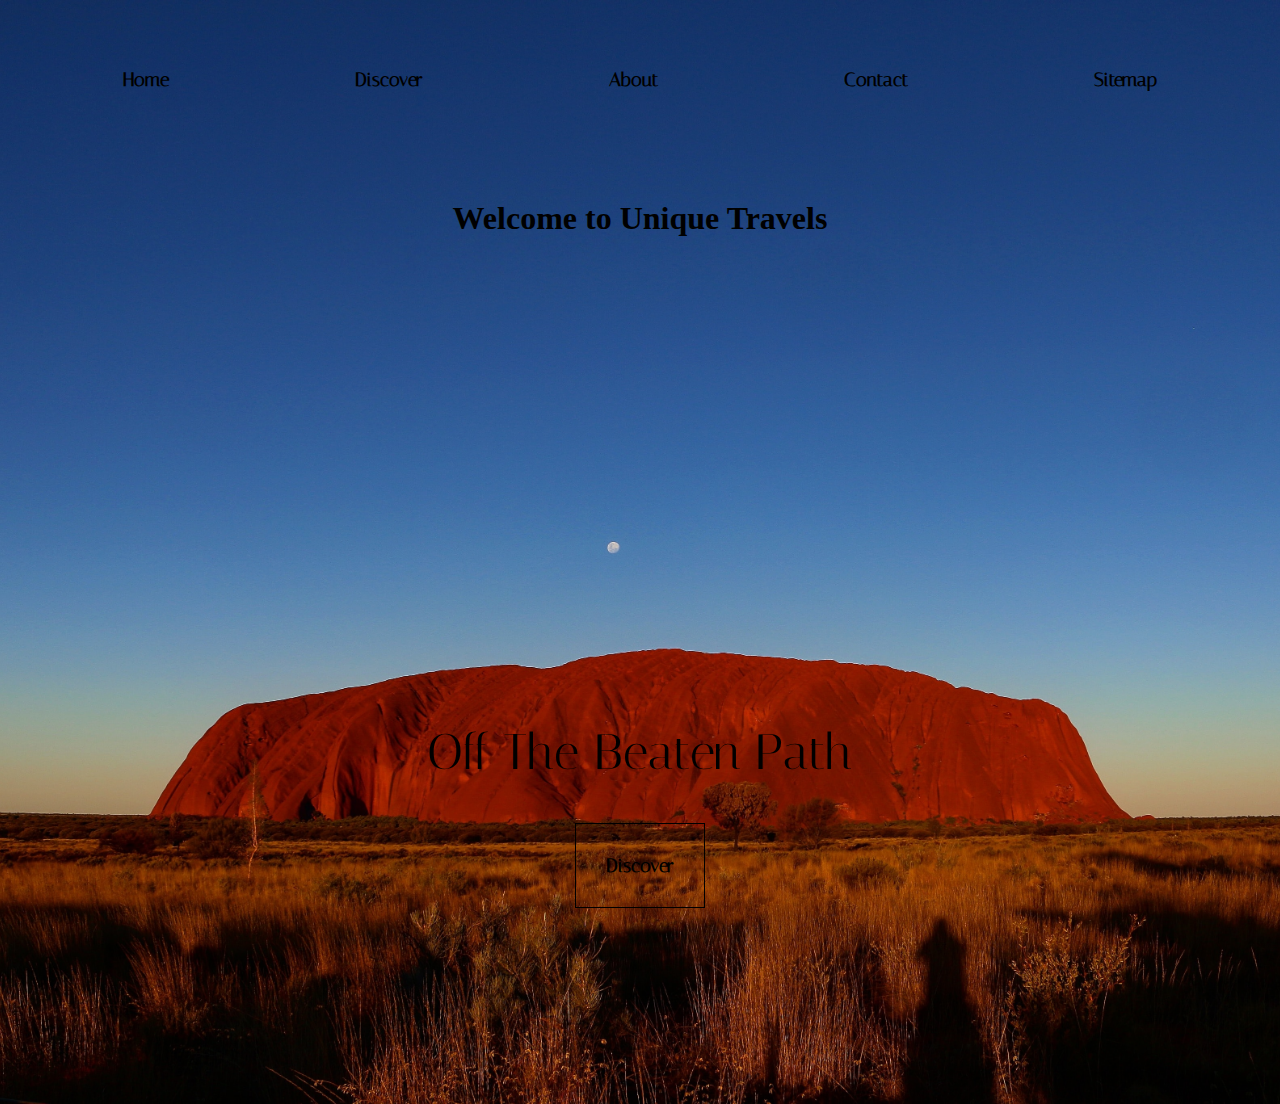
<file: index.html>
<!DOCTYPE html>
<html lang="en">
<head>
    <meta charset="UTF-8">
    <meta http-equiv="X-UA-Compatible" content="IE=edge">
    <meta name="viewport" content="width=device-width, initial-scale=1.0">
    <title>Website 1 Code for Home Page</title>

    <link href="https://fonts.googleapis.com/css2?family=Italiana&display=swap" rel="stylesheet">
    <link rel="stylesheet" href="header.css" >
<style>
    body{
        margin-left: 0vh;
        margin-right: 0vh;
        margin-bottom: 0vh;
        margin-top: 0vh;
    }
    .welcome{
        font-size:200px;
        font-family: 'Italiana', serif;
        font-weight: 900;
        text-align: center;
        top:444px;
        position:relative;

    }
    .exampletext{
        font-family: 'Italiana', serif;
        font-size: 50px;
        font-weight: 400;
        vertical-align: middle;
        top:444px;
        position:relative;
    }
    .hero-image{
        background-image:url("images/jason-ham.jpg");
        /* filter: blur(2px); */
        overflow: hidden; 
        background-position: center;
        padding-bottom: 50%;
        background-size: cover;
        max-width: 100%;
    }
    .inner-container{
        text-align: center;
        color: black;
        margin-top: 200px;
    }
    .discover-button{
        cursor: pointer;

        font-family: 'Italiana', serif;
        font-size: 1.5vw;
        text-align: center;
        font-weight: 600;
        top:444px;
        position:relative;
        display: inline-block;
        outline: none; 
        color: black;
        border: 1px solid black;
        border-radius: 0%;
        padding: 30px;
        text-decoration: none;

    }
    .discover-button:hover{
        color:white;
        border: 1px solid white;
        text-decoration: none;
        font-family: 'Italiana', serif;
    }
    h1{
        text-align: center;
    }
    h2{
        text-align: center;
    }

    @media ("min-height: 300px;"){
        .discover-button{
            margin-top: 20px;
        }
    }

</style>
</head>

<div class="headerbuttons">
<div class="h"><a href="index.html" class="home">Home</a></div>
<div class="d"><a href="discover.html" class="discover">Discover</a></div>
<div class="a"><a href="about.html" class="about">About</a></div>
<div class="c"><a href="contact.html" class="contact">Contact</a></div>
<div class="s"><a href="sitemap.html" class="sitemap">Sitemap</a></div>
</div>
<body>
    <div class="hero-image" alt="hero-image" title="Uluru, Australia">
        <div class="inner-container">
         <h1 id="welcome">Welcome to Unique Travels</h1>
         <h2 class="exampletext">Off The Beaten Path</h2>
         <a class="discover-button" href="discover.html">Discover </a>
    </div>
    </div>

    <!-- Photo by <a href="https://unsplash.com/@planett?utm_source=unsplash&utm_medium=referral&utm_content=creditCopyText">Jason Ham</a> on <a href="https://unsplash.com/s/photos/travel-australia?utm_source=unsplash&utm_medium=referral&utm_content=creditCopyText">Unsplash</a> -->
<script>

function changeText(){
        const b = document.getElementById("h2");
        b.style.innerText = "Welcome to your unique travel journey"
      }

    //   document.querySelector("h1").mouseover= changeText;

document.querySelector("h1").addEventListener("mouseover", function () {
        changeText();
      });

    function changeBackgroundColor() {
        const bgColors = ["blue", "purple", "brown"];
        const n = bgColors.length;
        const randIndex = Math.floor(Math.random() * n);
        const b = document.getElementById("welcome");
        // const b = document.querySelector("h1");
        b.style.backgroundColor = bgColors[randIndex];
      }
      console.log(changeBackgroundColor);

    //   document.querySelector("h1").onclick = changeBackgroundColor;
 
      document.querySelector("h1").addEventListener("mouseover", function () {
        changeBackgroundColor();
      });
      console.log(changeBackgroundColor)


</script>
</body>
</html>
</file>
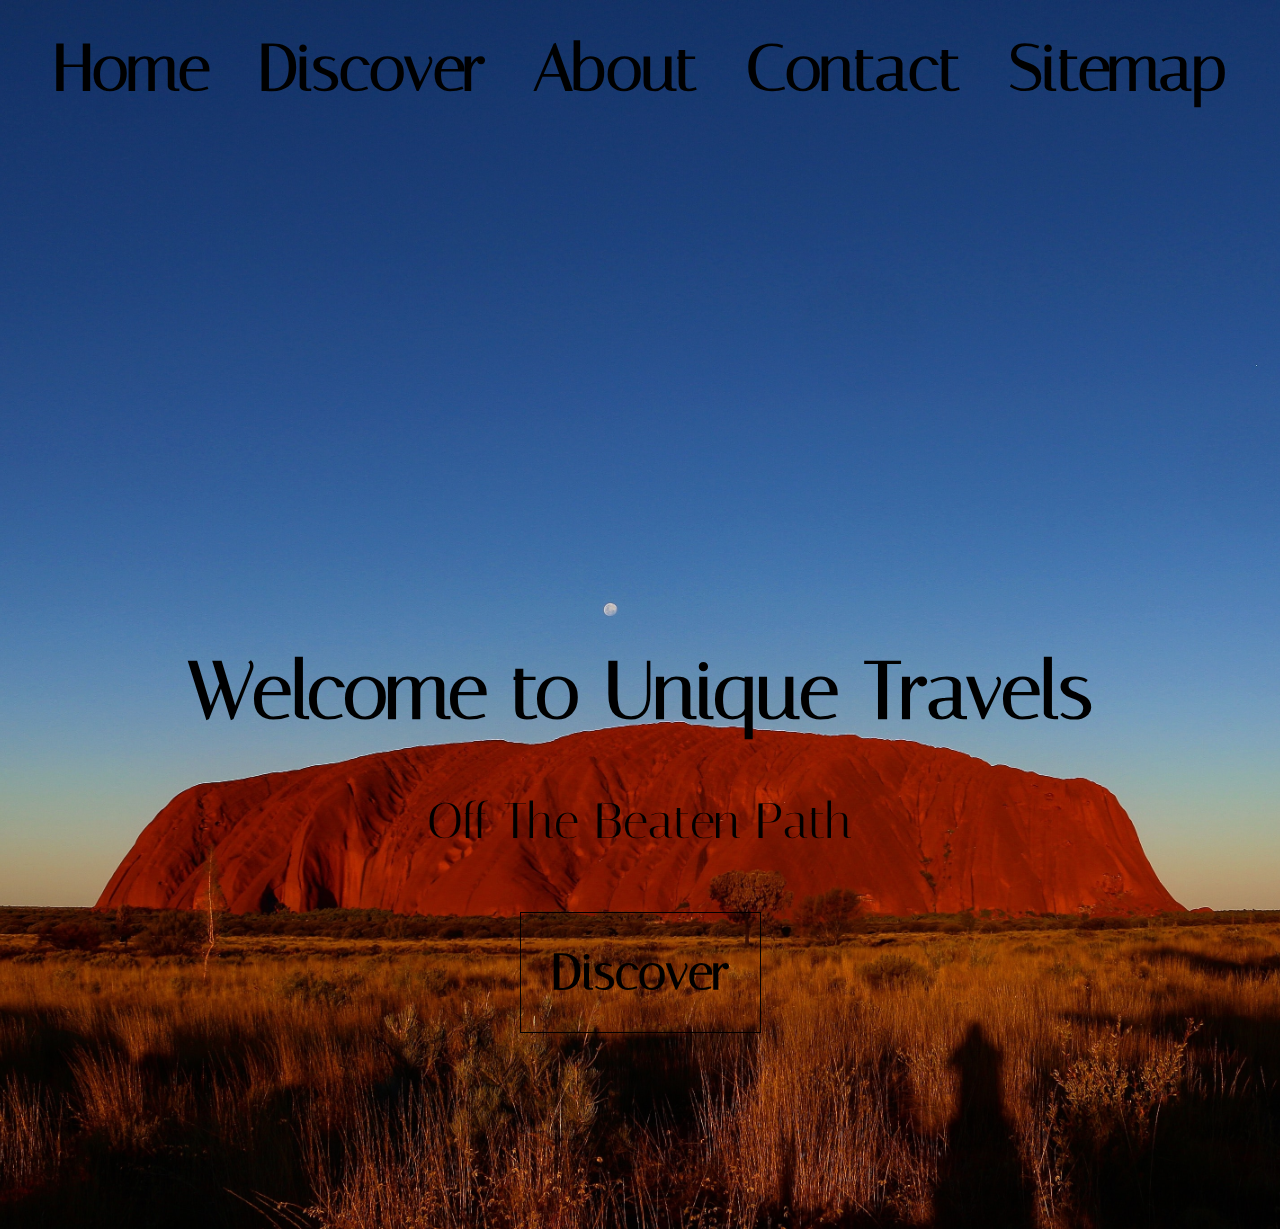
<file: Project/index.html>
<!DOCTYPE html>
<html lang="en">
<head>
    <meta charset="UTF-8">
    <meta http-equiv="X-UA-Compatible" content="IE=edge">
    <meta name="viewport" content="width=device-width, initial-scale=1.0">
    <title>Website 1 Code for Home Page</title>

    <link href="https://fonts.googleapis.com/css2?family=Italiana&display=swap" rel="stylesheet">
    <link rel="stylesheet" href="header.css" >
<style>
    body{
        margin-left: 0vh;
        margin-right: 0vh;
        margin-bottom: 0vh;
        margin-top: 0vh;
    }
    .welcome{
        font-size:80px;
        font-family: 'Italiana', serif;
        font-weight: 800;
        text-align: center;
        top:444px;
        position:relative;

    }
    .exampletext{
        font-family: 'Italiana', serif;
        font-size: 50px;
        font-weight: 400;
        vertical-align: middle;
        top:444px;
        position:relative;
    }
    .hero-image{
        background-image:url("images/jason-ham.jpg");
        /* filter: blur(2px); */
        overflow: hidden; 
        background-position: center;
        padding-bottom: 50%;
        background-size: cover;
    }
    .inner-container{
        text-align: center;
        color: black;
        margin-top: 200px;
    }
    .discover-button{
        cursor: pointer;
        margin-top: 20px;
        font-family: 'Italiana', serif;
        font-size: 50px;
        text-align: center;
        font-weight: 600;
        top:444px;
        position:relative;
        display: inline-block;
        outline: none; 
        color: black;
        border: 1px solid black;
        border-radius: 0%;
        padding: 30px;
        text-decoration: none;

    }
    .discover-button:hover{
        color:white;
        border: 1px solid white;
        font-family: 'Italiana', serif;
    }
    h1{
        text-align: center;
    }
    h2{
        text-align: center;
    }

</style>
</head>

<div class="headerbuttons">
<div class="h"><a href="index.html" class="home">Home</a></div>
<div class="d"><a href="discover.html" class="discover">Discover</a></div>
<div class="a"><a href="about.html" class="about">About</a></div>
<div class="c"><a href="contact.html" class="contact">Contact</a></div>
<div class="s"><a href="sitemap.html" class="sitemap">Sitemap</a></div>
</div>
<body>
    <div class="hero-image" alt="hero-image" title="Uluru, Australia">
        <div class="inner-container">
         <h1 class="welcome">Welcome to Unique Travels</h1>
         <h2 class="exampletext">Off The Beaten Path</h2>
         <a class="discover-button" href="discover.html">Discover </a>
    </div>
    </div>


    <!-- Photo by <a href="https://unsplash.com/@planett?utm_source=unsplash&utm_medium=referral&utm_content=creditCopyText">Jason Ham</a> on <a href="https://unsplash.com/s/photos/travel-australia?utm_source=unsplash&utm_medium=referral&utm_content=creditCopyText">Unsplash</a> -->

</body>
</html>
</file>
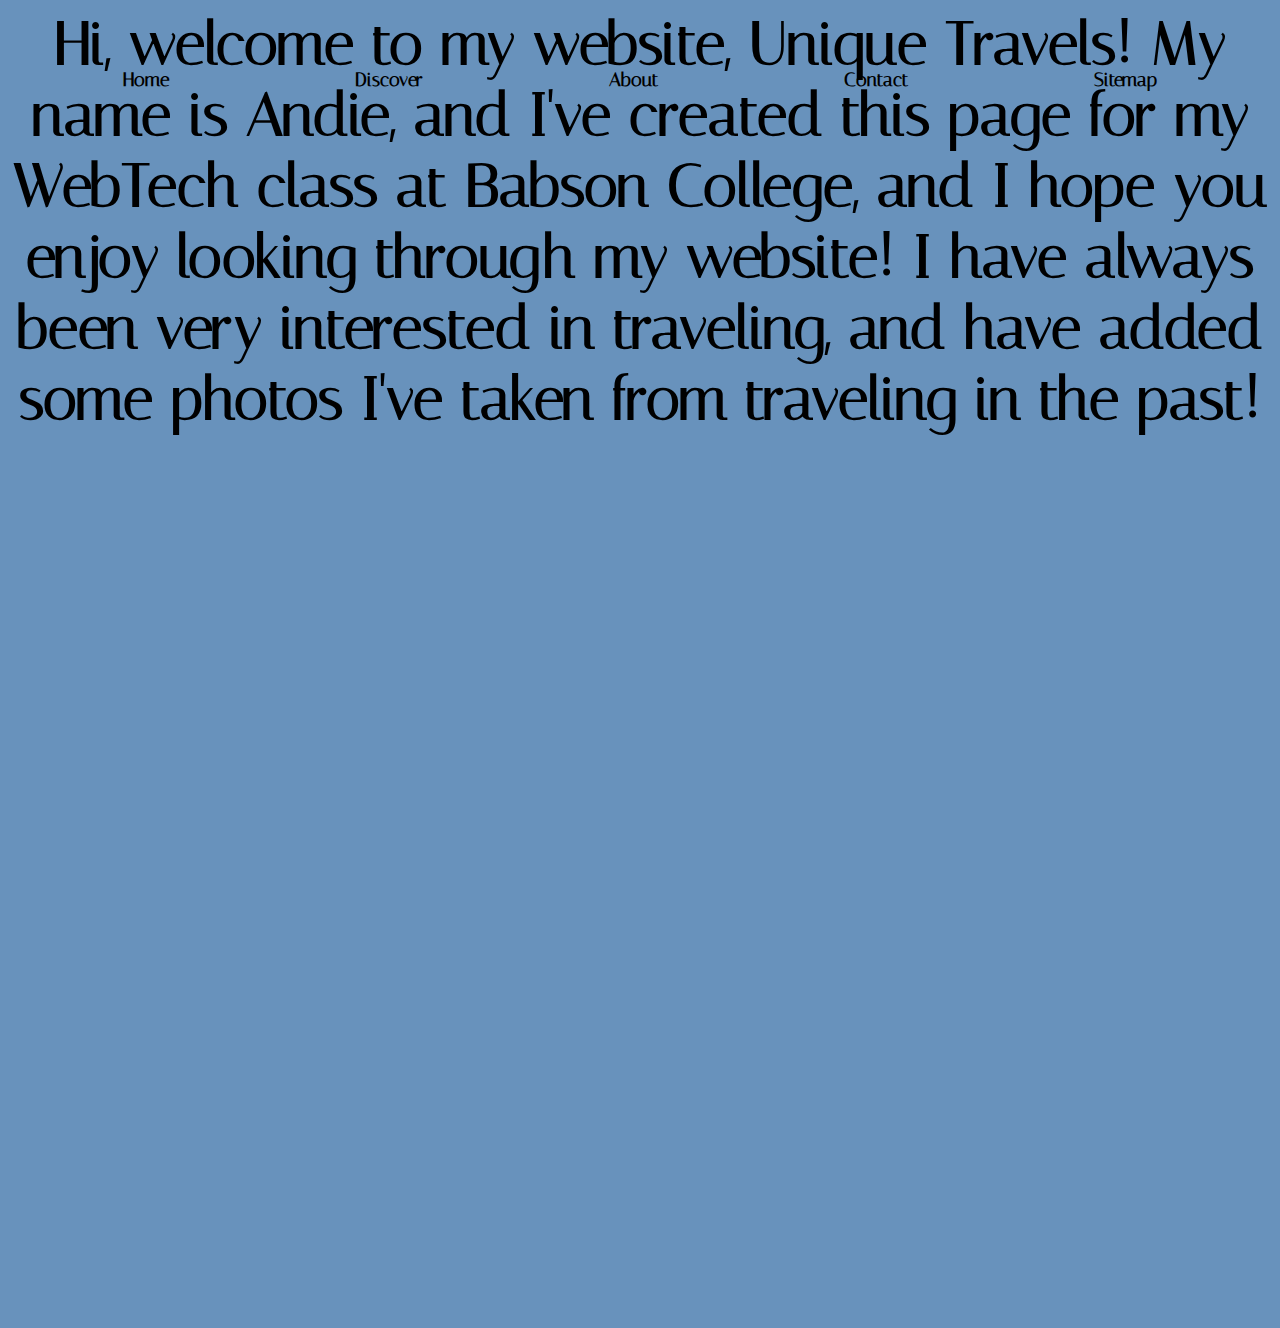
<file: about.html>
<!DOCTYPE html>
<html lang="en">
<head>
    <meta charset="UTF-8">
    <meta http-equiv="X-UA-Compatible" content="IE=edge">
    <meta name="viewport" content="width=device-width, initial-scale=1.0">
    <title>About Page</title>

    <link href="https://fonts.googleapis.com/css2?family=Italiana&display=swap" rel="stylesheet">
    <link rel="stylesheet" href="header.css" >

    <style>
body{
text-align: center;
font-family: 'Italiana', serif;
font-size: 60px;
font-weight: 600;

}
@media ("min-height: 300px;"){
        body{
            padding-left: 25%;
padding-right: 25%;
margin-top: 300px;
        }
    }
    </style>
</head>

<div class="headerbuttons">
    <div class="h"><a href="index.html" class="home">Home</a></div>
    <div class="d"><a href="discover.html" class="discover">Discover</a></div>
    <div class="a"><a href="about.html" class="about">About</a></div>
    <div class="c"><a href="contact.html" class="contact">Contact</a></div>
    <div class="s"><a href="sitemap.html" class="sitemap">Sitemap</a></div>
    </div>

<body>

    Hi, welcome to my website, Unique Travels! My name is Andie, and I've created this page for my WebTech class at Babson College, and I hope you enjoy looking through my website! I have always been very interested in traveling, and have added some photos I've taken from traveling in the past!
<br><br>
    <img name="paris" height="800px"> 
    <img name="paris" height="800px">
    <img name="paris" height="800px">
    <img name="barcelona" height="800px">
    <img name="barcelona" height="800px">
    <img name="barcelona" height="800px">
    <img name="barcelona" height="800px">
    <img name="tokyo" height="800px">
    <img name="tokyo" height="800px">
    <img name="tokyo" height="800px">
    <img name="tokyo" height="800px"> 
</body>
<script>

let i = 0; 
let images = [];
const time = 2000;

images[0] = "unnamed3.jpg";
console.log(images[0])
images[1] = "paris2.jpg";
console.log(images[1])
images[2] = "paris3.jpg";
images[3] = "barcelona2.jpg";
images[4] = "unnamed2.jpg";
images[5] = "barcelona3.jpg";
console.log(images[5])
images[6] = "barcelona4.jpg";
images[7] = 'unnamed1.jpg';
images[8] = "tokyo2.jpg";
images[9] = "tokyo3.jpg";
console.log(images[9])
images[10] = "tokyo4.jpg";

function changeImages(){
    document.images.src = images[i];

    if (i < images.length - 1){
        i++;
    } else {
        i = 0;
    }

    setTimeout("changeImages()", time);
}

window.onload = changeImages;

</script>
</html>
</file>
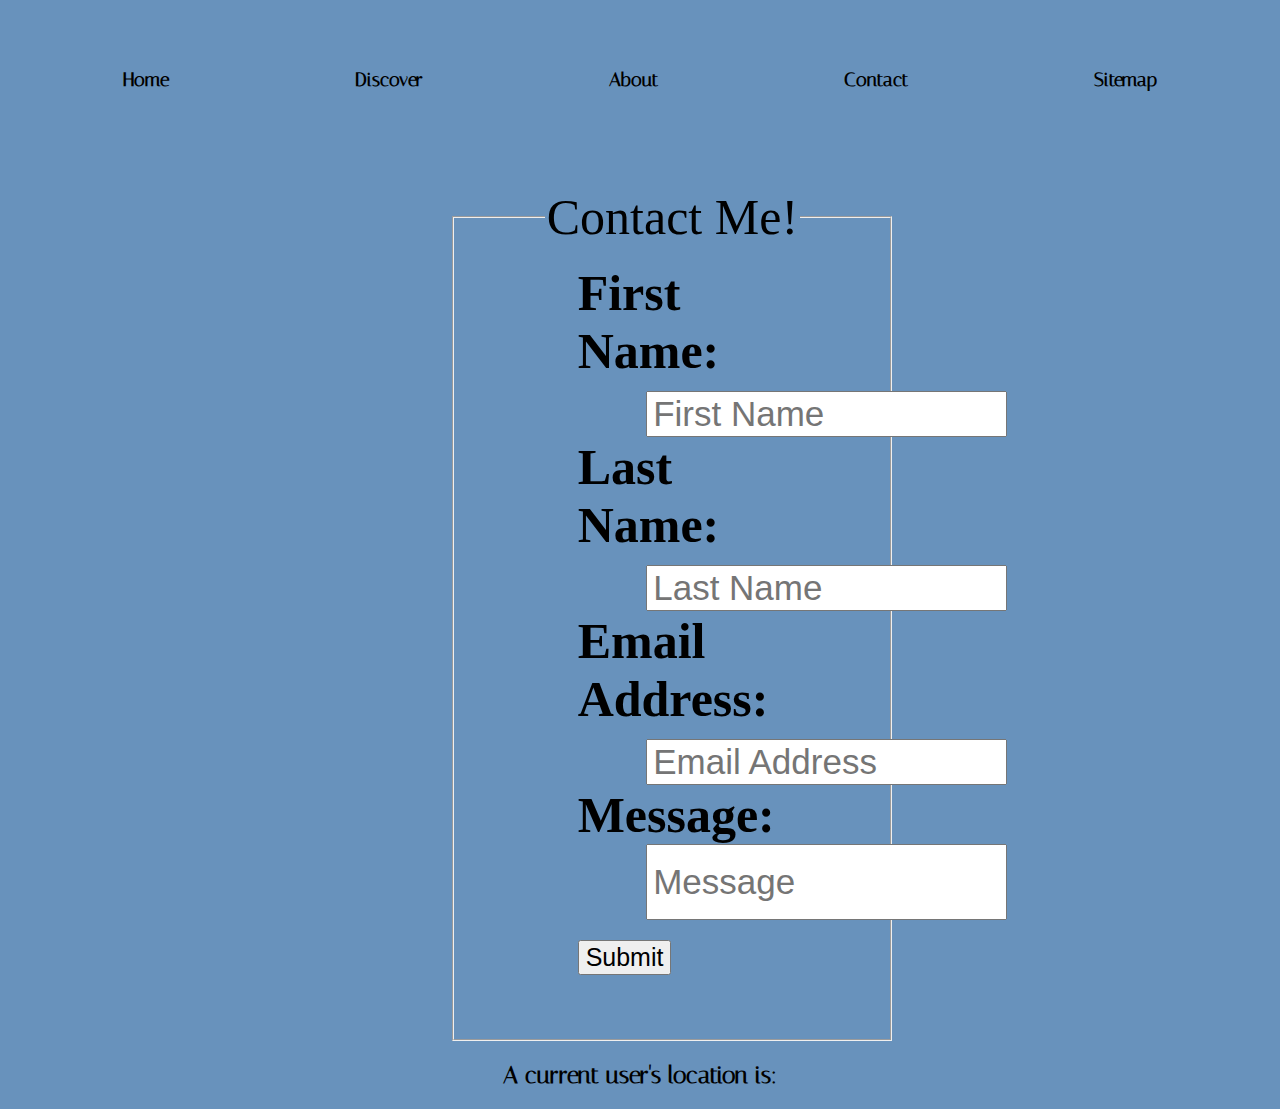
<file: contact.html>
<!DOCTYPE html>
<html lang="en">
<head>
    <meta charset="UTF-8">
    <meta http-equiv="X-UA-Compatible" content="IE=edge">
    <meta name="viewport" content="width=device-width, initial-scale=1.0">
    <title>Contact Page</title>

    <link href="https://fonts.googleapis.com/css2?family=Italiana&display=swap" rel="stylesheet">
    <link rel="stylesheet" href="header.css" >
</head>
<style>
legend{
    text-align: center;
}
fieldset{
    width:center;
    height: 800px;
    font-size: 50px;
}
.bigbox{

    margin-left: 35%;
    margin-right: 40%; 
    font-size: 70px;
    width: 30%;
}
button{
        text-align: center;
        font-size: 25px;
    }
input{
        text-align: center;
        margin-right: 40%;
        margin-left: 40%;
        width: 350px;
    }
.message{
        block-size: 70px;
    }
.container{
    display: block;
    position:relative; 
    width: 95%;

    }
form{
    margin-left: 25%;
    margin-right:25%;
    

}
label{
text-align: left;
}
.firstname{
    text-align: left;
    padding-left: 5px;
    font-size: 35px;
}
.lastname{
    text-align: left;
    padding-left: 5px;
    font-size: 35px;
}
.email{
    text-align: left;
    padding-left: 5px;
    font-size: 35px;
}
.message{
    text-align: left;
    padding-left: 5px;
    font-size: 35px;
}
h2{
    text-align: center;
    font-family: 'Italiana', serif;
}
</style>
<body>

<div class="headerbuttons">
    <div class="h"><a href="index.html" class="home">Home</a></div>
    <div class="d"><a href="discover.html" class="discover">Discover</a></div>
    <div class="a"><a href="about.html" class="about">About</a></div>
    <div class="c"><a href="contact.html" class="contact">Contact</a></div>
    <div class="s"><a href="sitemap.html" class="sitemap">Sitemap</a></div>
</div>

<br><br><br><br><br><br><br><br><br><br>
<div class="bigbox">
<fieldset>
    <legend>Contact Me!</legend>
    <div class="container">

    <form name="contactform" 
    action="mailto:aormiston1@babson.edu"
    method="post">

        <label for="firstname"><strong>First Name:</strong></label>
            <input type="text"class="firstname" name="firstname" placeholder="First Name"/>
        <label for="lastname"><strong>Last Name:</strong></label>
            <input type="text"class="lastname"name="lastname"placeholder="Last Name"/>
        <label for="email"><strong>Email Address:</strong></label>
            <input type="text"class="email"name="email"placeholder="Email Address"/>
        <label for="email"><strong>Message:</strong></label>
            <input type="text"class="message"name="message"placeholder="Message"/>
        <button class="submit">Submit</button>
    </form>
    </div>
</fieldset>
</div>

<div> <h2> A current user's location is: </h2></div>
<script>
    function validateForm (){
        let x = document.forms['contactform'].value;
        if (x == ""){
            alert("all boxes must be filled out!");
            return false;
            console.log("validateForm")
        }
    }

    document.querySelector("button").addEventListener
        ("x", function (){
            validateForm();
        });

// get location and display

function getLocation() {
        navigator.geolocation.getCurrentPosition(showPosition);
      }

      function showPosition(pos){
        const crd = pos.coords;
      
        h2.style.innerText = `Latitude : ${crd.latitude}`, `Longitude: ${crd.longitude}`, `More or less ${crd.accuracy} meters.`;
    }
        const resultDiv = document.getElementById("result");

        document.querySelector("button").onload = function () {
        getLocation();
      };
</script>
</body>
</html>
</file>
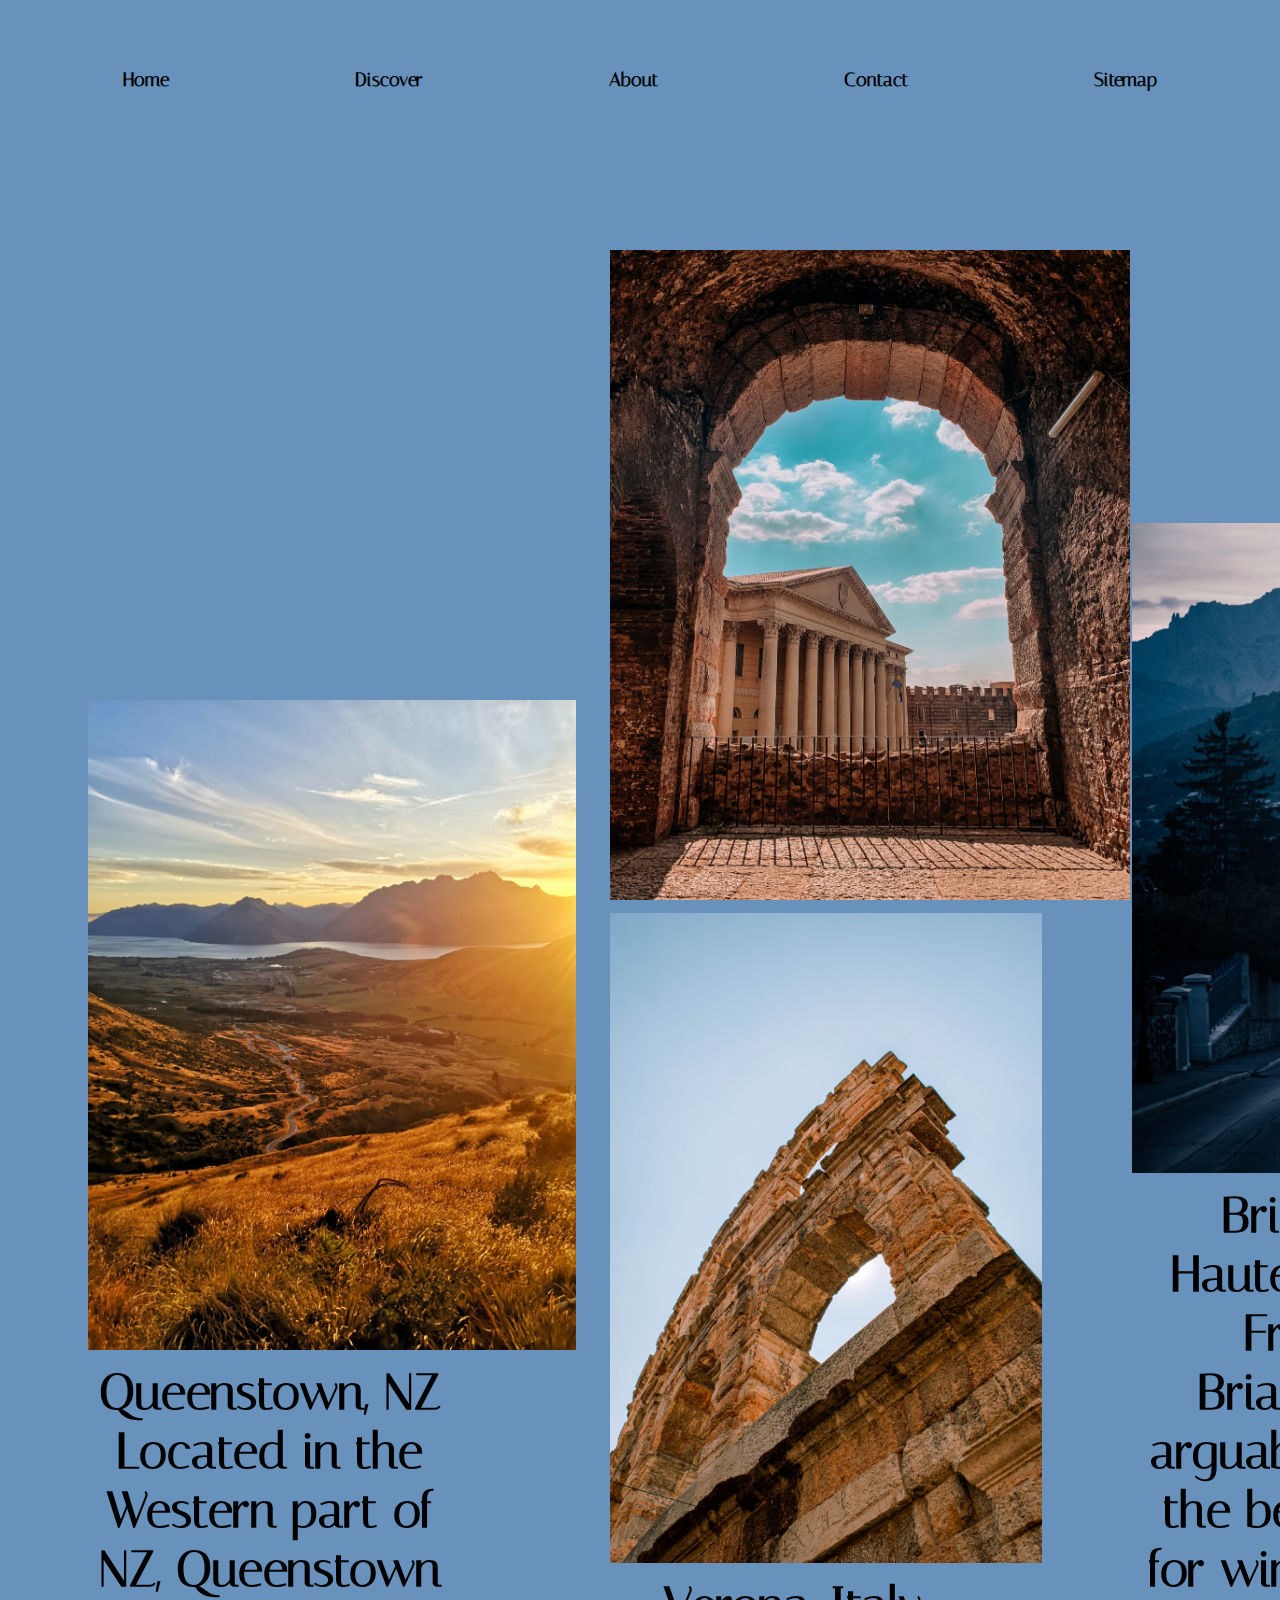
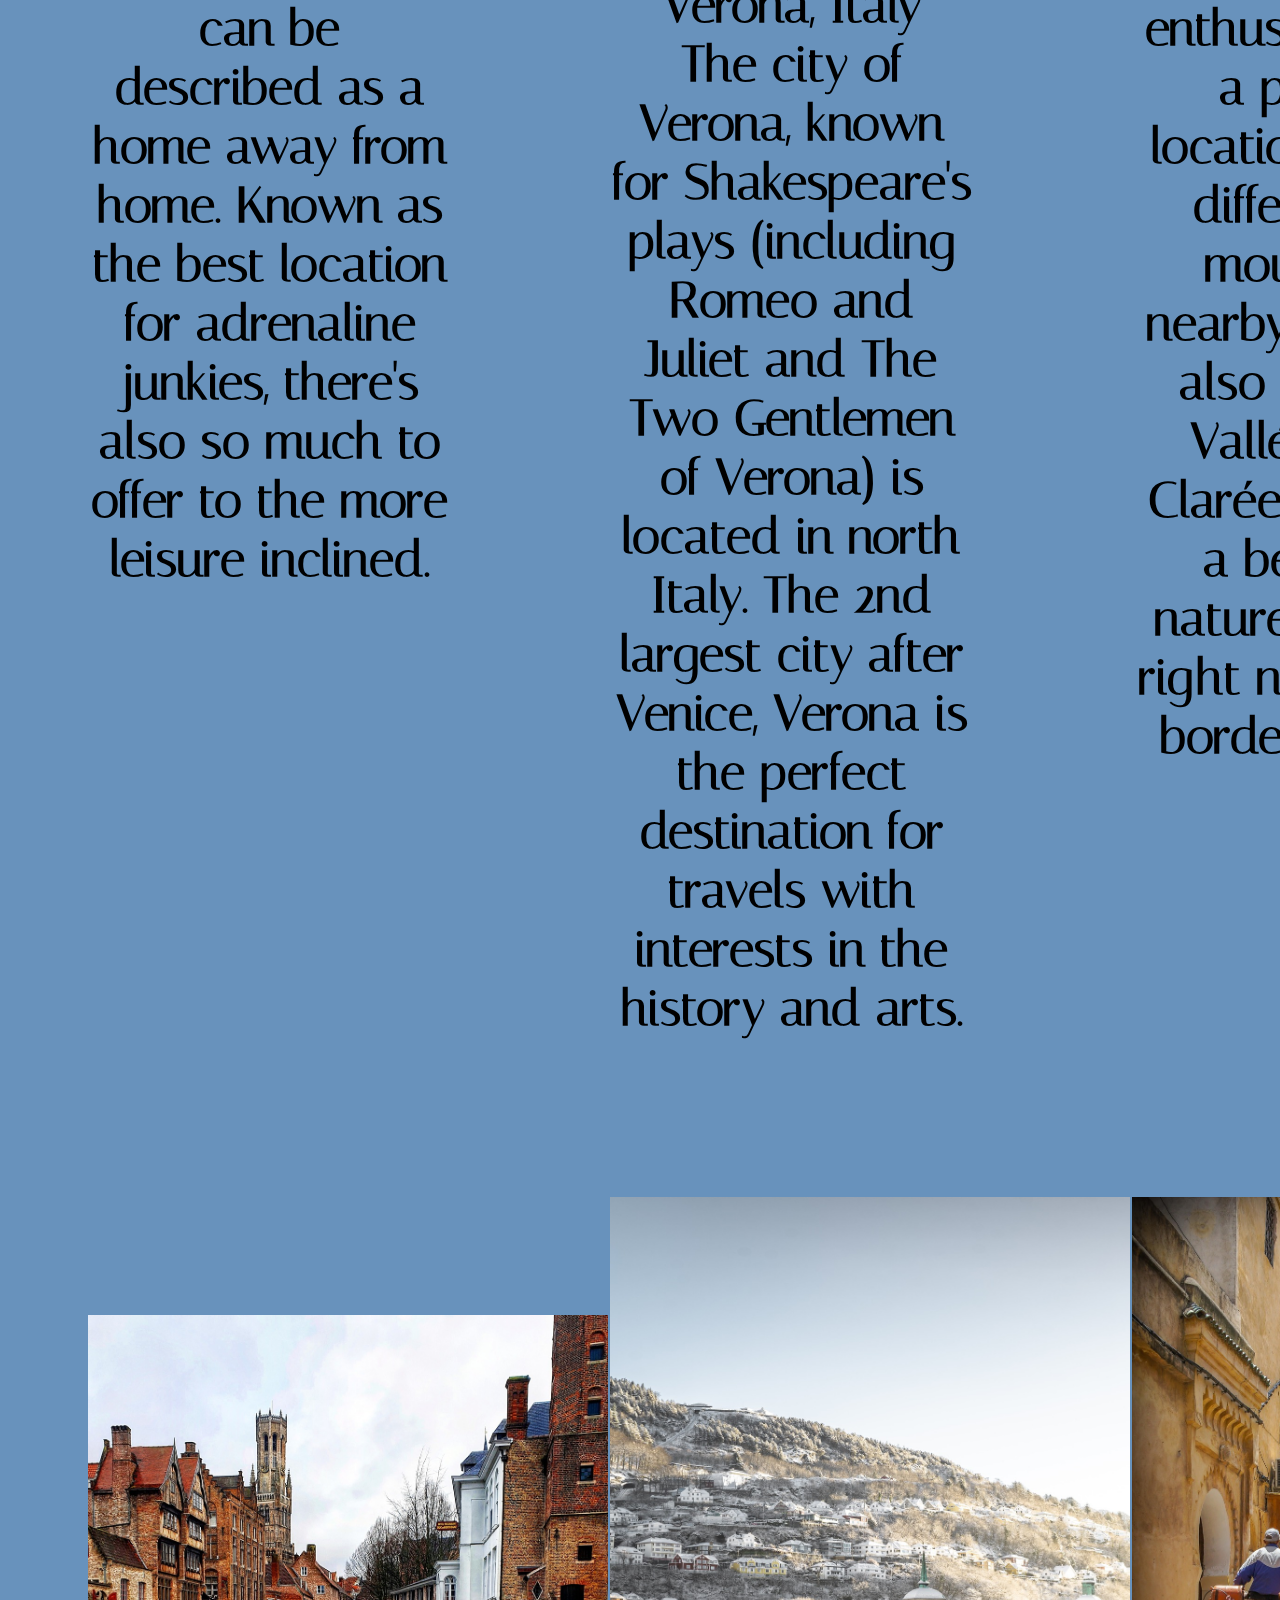
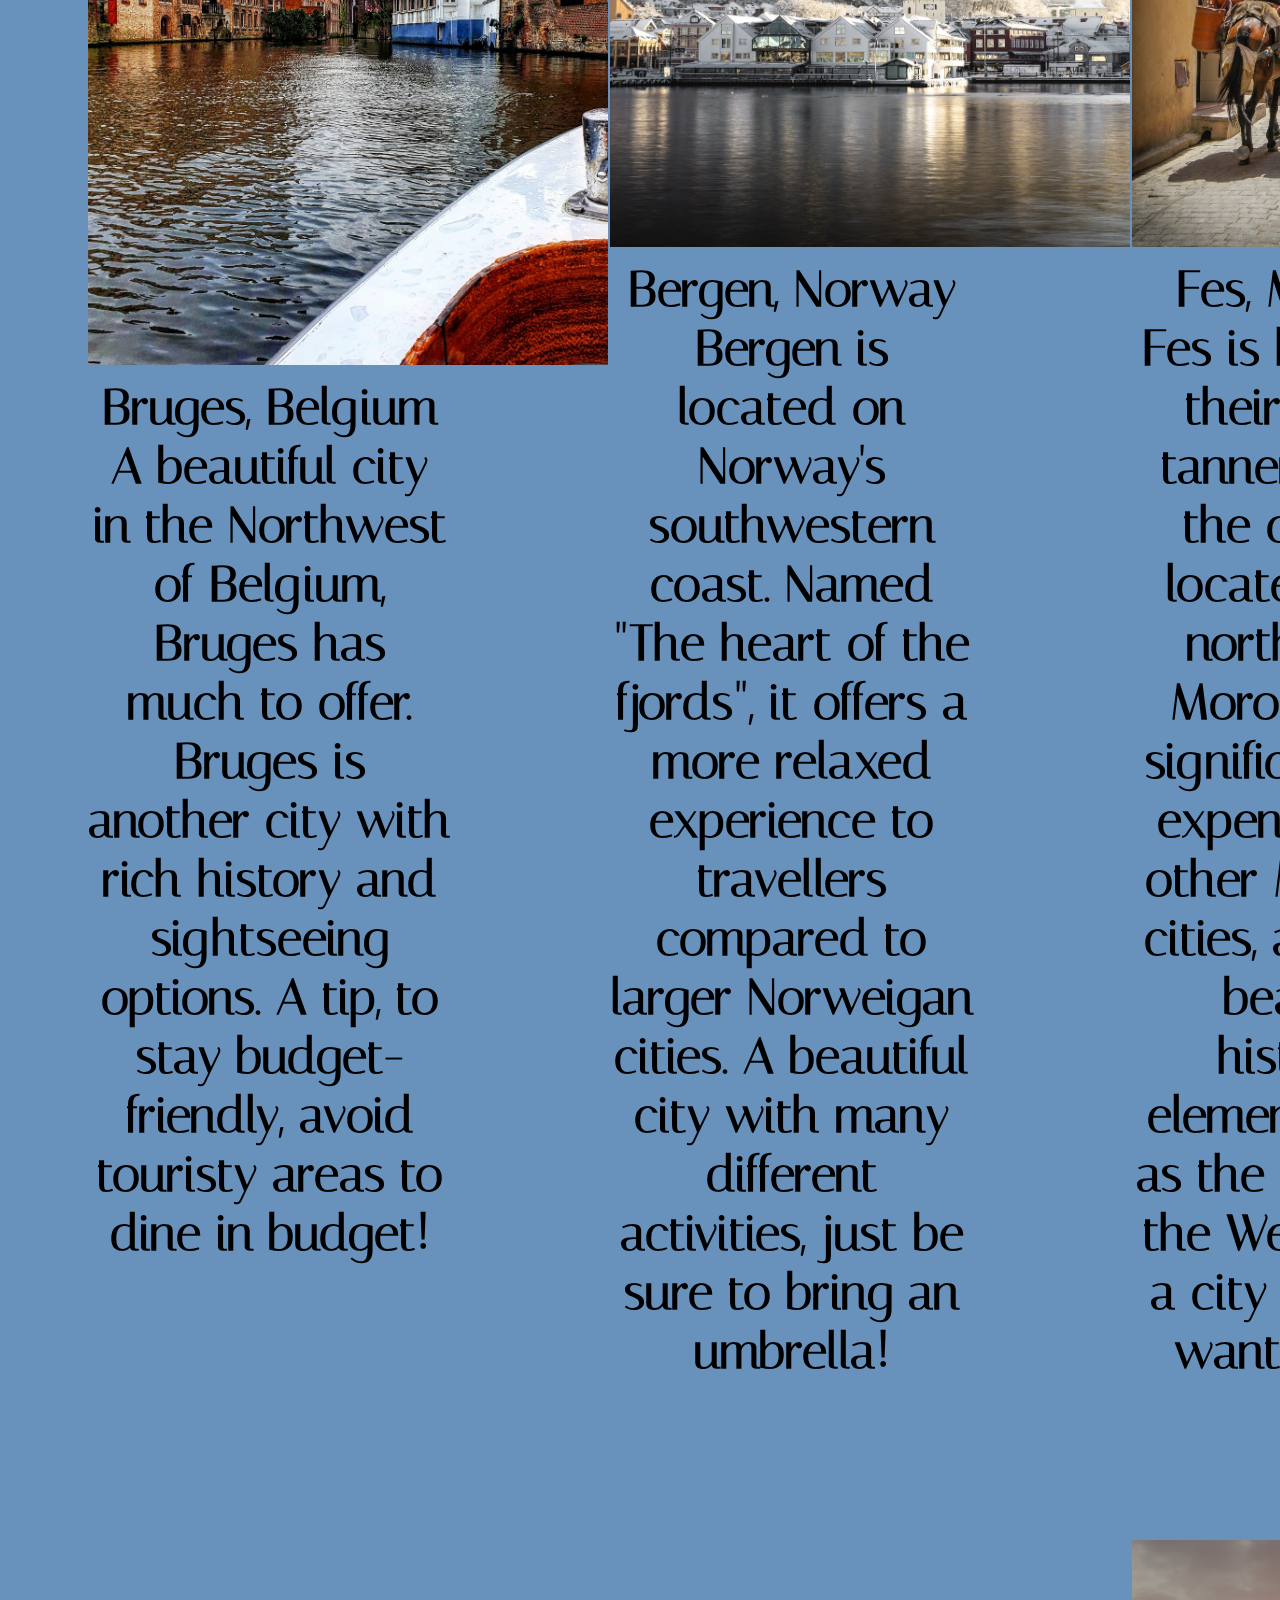
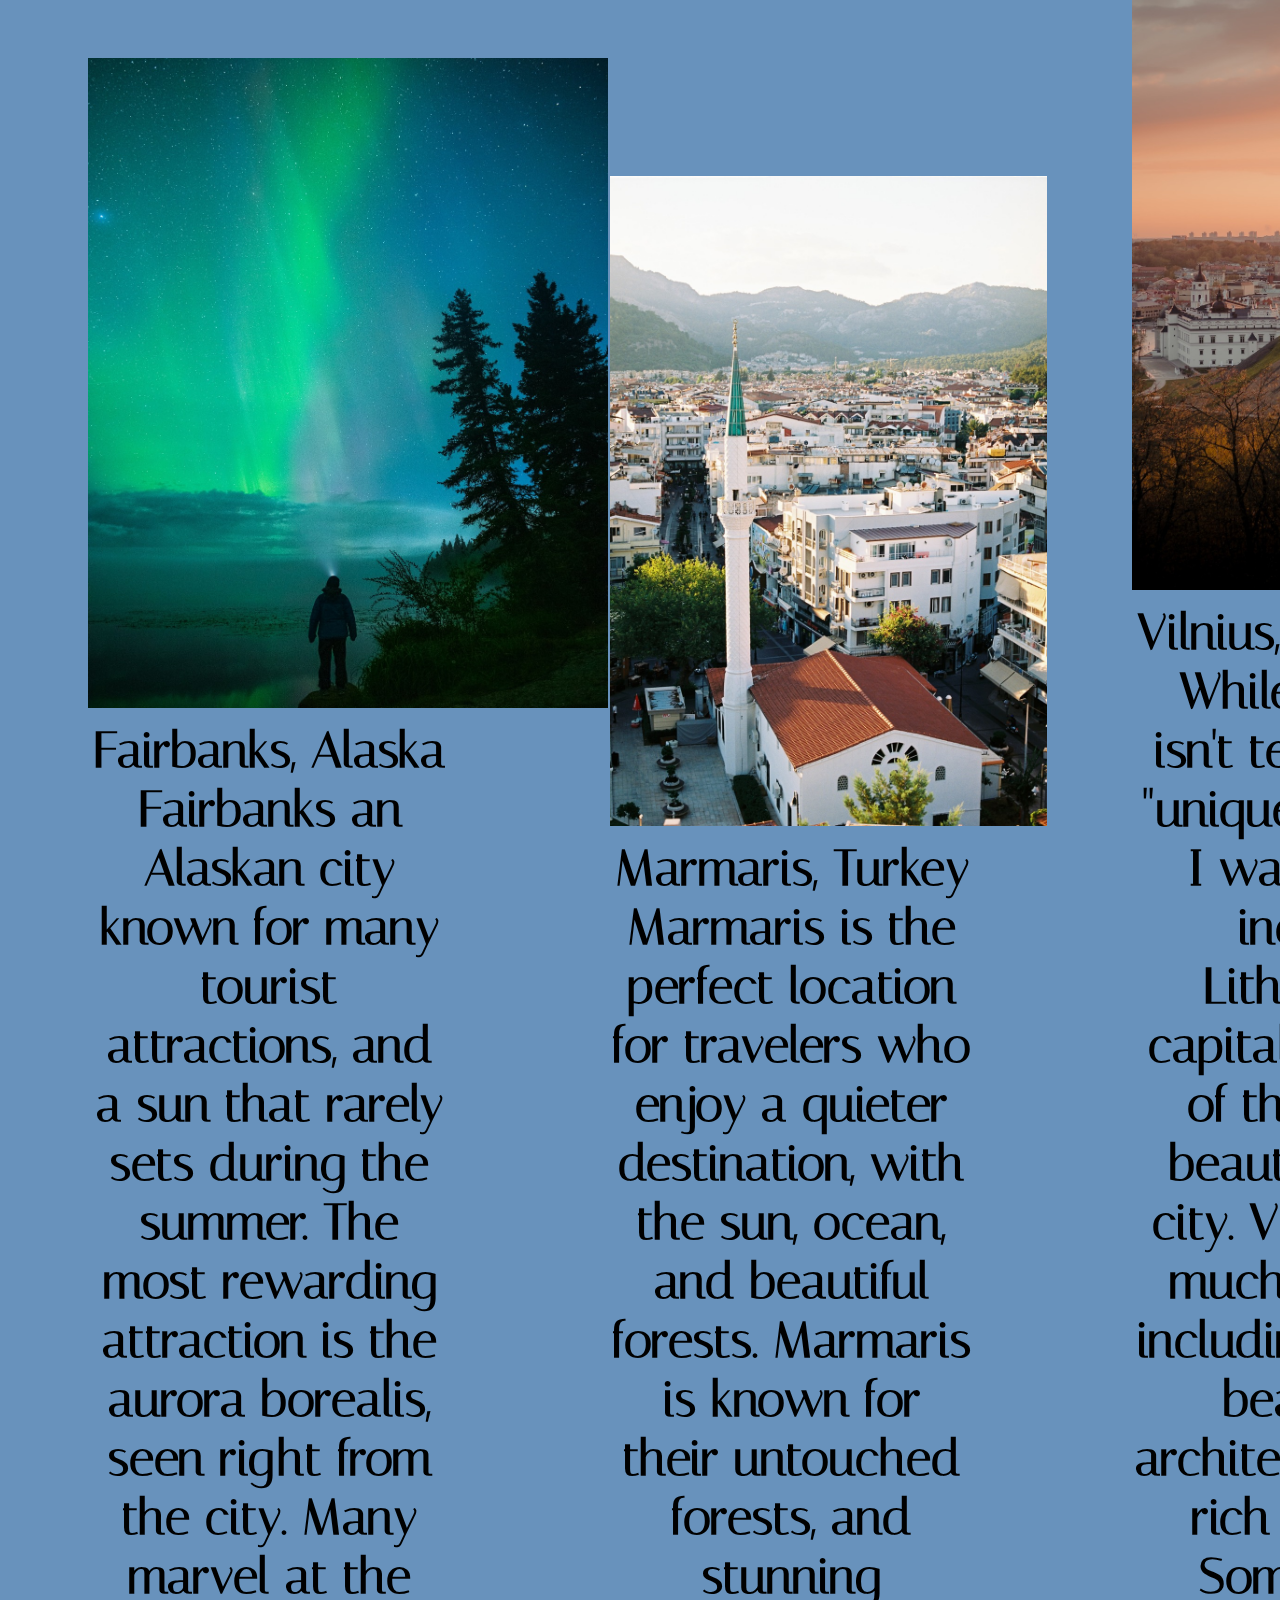
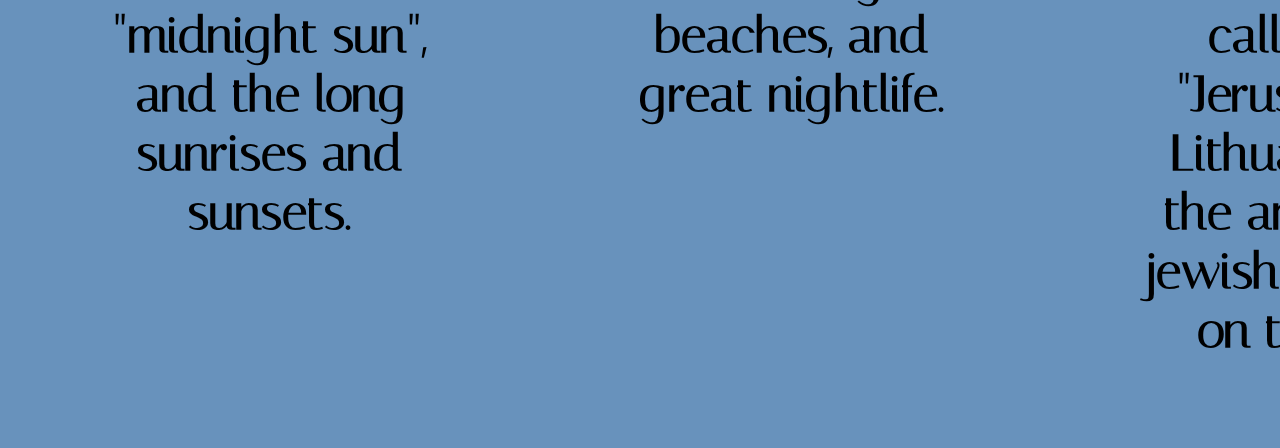
<file: discover.html>
<!DOCTYPE html>
<html lang="en">
<head>
    <meta charset="UTF-8">
    <meta http-equiv="X-UA-Compatible" content="IE=edge">
    <meta name="viewport" content="width=device-width, initial-scale=1.0">
    <title>Discover</title>

    <link href="https://fonts.googleapis.com/css2?family=Italiana&display=swap" rel="stylesheet">
    <link rel="stylesheet" href="header.css" >
    
    <style>

    .locations{
        font-size: larger;
        font-family: 'Italiana', serif;
        text-align: center;
    }
    td{
        font-weight: 400;
        
        font-size: 50px;
    }
    img{
    /* adjust the image size to fit nicely   */
    max-width: 600px;
    max-height: 650px;
    object-fit:scale-down;

    
    }
    .locations{
        text-align: center;
    }
    td{
        padding: 5%;
        margin: 5%;
        font-weight: bold;
        /* left:auto;
        right:auto:
        top: auto;
        bottom:auto; */
        
    }
    </style>
</head>

<div class="headerbuttons">
    <div class="h"><a href="index.html" class="home">Home</a></div>
    <div class="d"><a href="discover.html" class="discover">Discover</a></div>
    <div class="a"><a href="about.html" class="about">About</a></div>
    <div class="c"><a href="contact.html" class="contact">Contact</a></div>
    <div class="s"><a href="sitemap.html" class="sitemap">Sitemap</a></div>
    </div>

<body>

    <br> <br> <br> <br> <br> <br> <br> <br> <br>
<div class="locations">
<table>
<tr>
<td class="queenstown">
<div class="container">
<img src="images/werner-sevenster-n9_tdhtYg1k-unsplash (1).jpg" alt="Queenstown" title="Queenstown, NZ" class="image" >

<div class="text">Queenstown, NZ <br>
Located in the Western part of NZ, Queenstown can be described as a home away from home. Known as the best location for adrenaline junkies, there's also so much to offer to the more leisure inclined.</div>

</td>



<td class="verona">
<img id="img1" src="images/elisa-amadori-XWLhagkMeB8-unsplash (1).jpg" alt="Verona" title="Verona, Italy" >
<img id="img2" src="verona2.jpg" alt="Verona" title="Verona">
<div class="text">Verona, Italy <br>
The city of Verona, known for Shakespeare's plays (including Romeo and Juliet and The Two Gentlemen of Verona) is located in north Italy. The 2nd largest city after Venice, Verona is the perfect destination for travels with interests in the history and arts. </div>
</td>

<td class="briancon">

<img src="images/fabe-collage-XvCq_KLuNnI-unsplash (1).jpg" alt="Briançon" title="Briançon Hautes-Alpes, France" class="image">
<div class="text">Briançon Hautes-Alpes, France <br>
Briançon is arguably one of the best spots for winter sport enthusiasts. It is a perfect location to visit different ski mountains nearby, and can also visit the Vallée de la Clarée, which is a beautiful nature location right next to the border of Italy. </div>
</td>
</tr>


<tr>
<td class="bruges">
<img src="images/hardie-van-zyl-gUE0yEKewTo-unsplash (1).jpg" alt="Bruges" title="Bruges, Belgium" class="image">
<div class="text">Bruges, Belgium <br>
A beautiful city in the Northwest of Belgium, Bruges has much to offer. Bruges is another city with rich history and sightseeing options. A tip, to stay budget-friendly, avoid touristy areas to dine in budget!</div>
</td>



<td class="bergen">
<div class="container"><img src="images/patrik-kovar-9S-Gmpy9hug-unsplash (1).jpg" alt="Bergen" title="Bergen, Norway" class="image">
<div class="text">Bergen, Norway <br>
Bergen is located on Norway's southwestern coast. Named "The heart of the fjords", it offers a more relaxed experience to travellers compared to larger Norweigan cities. A beautiful city with many different activities, just be sure to bring an umbrella!</div>
</td>

<td class="fes">
<div class="container"> <img src="images/vince-gx-lDIjGidOrQ0-unsplash (1).jpg" alt="Fes" title="Fes, Morocco" class="image">
<div class="text">Fes, Morocco <br>
Fes is known for their leather tannery within the city. It is located in the northeast of Morocco. It is significantly less expensive than other Moroccan cities, and has a beautiful historical element. Known as the "Mecca of the West", Fes is a city you don't want to miss.</div>
</td>
</tr>


<tr>
<td class="fairbanks">
<div class="container"><img src="images/alain-bonnardeaux-7JU77NljbXQ-unsplash (2).jpg" alt="Fairbanks" title="Fairbanks, Alaska" class="image">
<div class="text">Fairbanks, Alaska <br>
Fairbanks an Alaskan city known for many tourist attractions, and a sun that rarely sets during the summer. The most rewarding attraction is the aurora borealis, seen right from the city. Many marvel at the "midnight sun", and the long sunrises and sunsets. </div>
</td>


<td class="marmaris"> 
<div class="container"><img src="images/valerie-tkach-xnHvdD2m-8w-unsplash (1).jpg" alt="Marmaris" title="Marmaris, Turkey" class="image">
<div class="text">Marmaris, Turkey <br>
Marmaris is the perfect location for travelers who enjoy a quieter destination, with the sun, ocean, and beautiful forests. Marmaris is known for their untouched forests, and stunning beaches, and great nightlife.</div>
</td>

<td>
<div class="container"><img src="images/gantas-vaiciulenas-_ih6TS2pESg-unsplash (1).jpg" alt="Marmaris" title="marmaris, Turkey" class="image">
<div class="text">Vilnius, Lithuania <br>
While Vilnius isn't technically "unique" per say, I wanted to include Lithuania's capital because of the sheer beauty of this city. Vilnius has much to offer, including castles, beautiful architecture, and rich history. Sometimes called the "Jerusalem of Lithuania", for the amount of jewish influence on the city.</div>
</td>

</tr>
</table>
</div>
<script> 


// inspo: https://www.awwwards.com/websites/three-js/
// okay this one is absolutely insane: https://arvinleeuwis.xyz/
// one more wtf: https://www.discoveroutpost.com/
// character vert toggled from: https://stillwater-artisanal.com/
// copied from website: using as example: http://cobay.es/en/
// <div class="roll3d-container" style="transform: matrix3d(0.991805, 0, 0.127757, -0.000255514, 0.0311884, 0.969744, -0.242122, 0.000484245, -0.123892, 0.244123, 0.961798, -0.0019236, 0, 0, 0, 1); background-position: 136.41% 50%;">

//     <div class="page-container">

//         <h2 class="title">Animal research</h2>
//         <p class="subtitle"><span>let’s get into it!</span></p>

//     </div>

// </div>

// from arvin leeuwis: 
// <div class="LocationTicker___StyledSTicker-sc-1mlii9f-1 bxyOTB css-4qau10"><span class="LocationTicker___StyledSpan-sc-1mlii9f-2 hFLHgG">Someone from Wellesley Hills logged in <time datetime="1670304360000">3 minutes ago</time> •</span><span class="LocationTicker___StyledSpan2-sc-1mlii9f-3 hObyl">Someone from Wellesley Hills logged in <time datetime="1670304360000">3 minutes ago</time> •</span></div>
// <span class="LocationTicker___StyledSpan-sc-1mlii9f-2 hFLHgG">Someone from Wellesley Hills logged in <time datetime="1670304360000">a minute ago</time> •</span>
// idea: display current location of user: https://dev.to/codebubb/how-to-get-a-user-s-location-with-javascript-362o

img1 = document.getElementById("img1");
img2 = document.getElementById("img2");

img1.onmouseover = function (){
    img2.style.display = "block";
}

img1.onmouseout = function (){
    img2.style.display = "none";
}

// function changeImage(){
//     const x= 
//     if (user == mouseover) {
//         display
//     } 
// }

// document.querySelector("verona").addEventListener("mouseover", function(){
//     changeImage();
// })


</script>
</body>
</html>
</file>
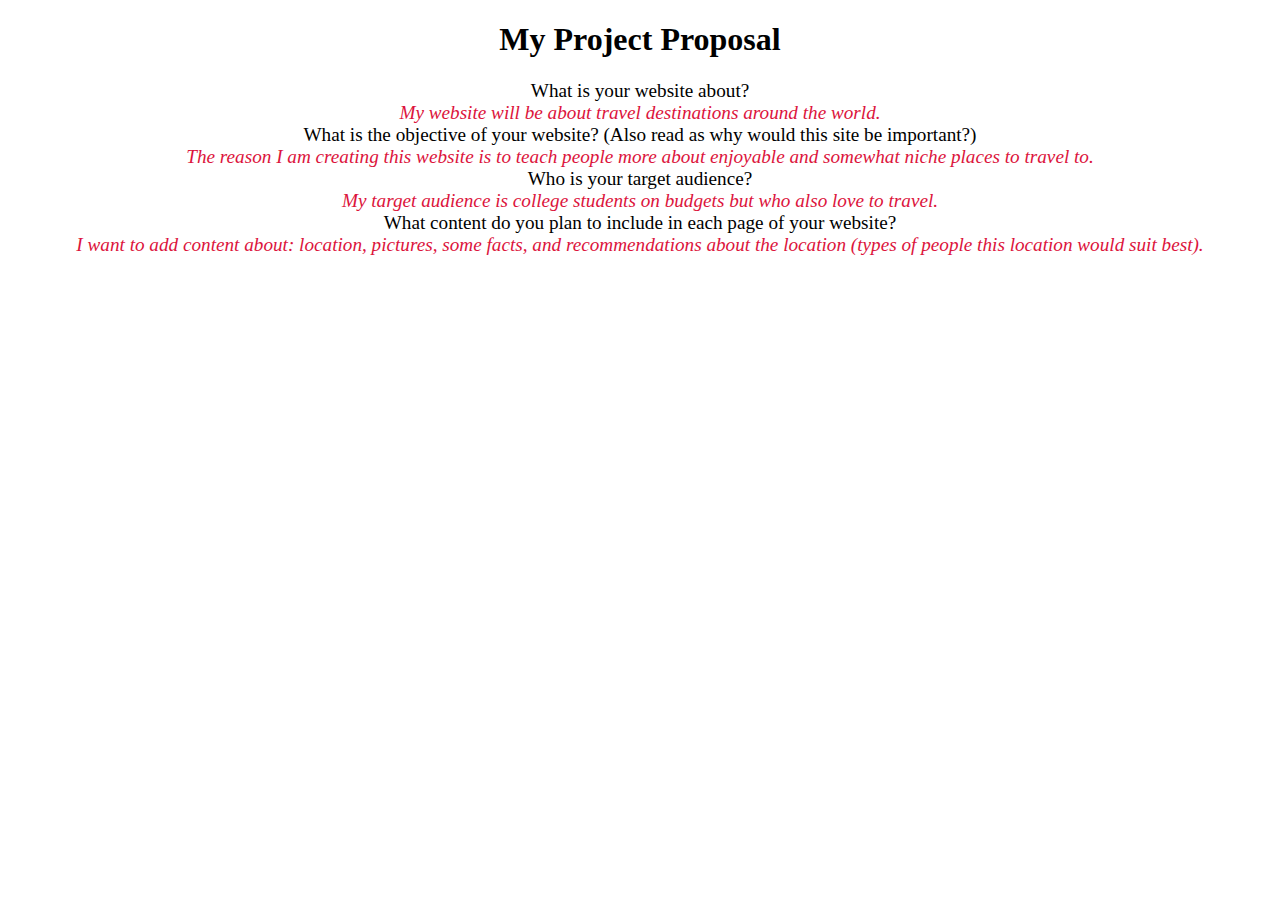
<file: projectproposal.html>
<!DOCTYPE html>
<html lang="en">
<head>
    <meta charset="UTF-8">
    <meta http-equiv="X-UA-Compatible" content="IE=edge">
    <meta name="viewport" content="width=device-width, initial-scale=1.0">
    <title>Document</title>
    <style>
h1{
    text-align: center;
}
    p{
        text-align: center;
        font-family: 'Times New Roman', Times, serif;
        font-size: larger;
    }
.content{
    color: crimson;
    font-style: italic;
    text-align: center;
}
    </style>
</head>
<body>
    <h1> My Project Proposal</h1>
    <p>What is your website about? <br>
    <em class="content";>My website will be about travel destinations around the world.</em>
<br>
    What is the objective of your website? (Also read as why would this site be important?) <br>
<em class="content";>The reason I am creating this website is to teach people more about enjoyable and somewhat niche 
places to travel to.</em>
<br>
Who is your target audience? <br>
<em class="content";>My target audience is college students on budgets but who also love to travel. </em>
<br> 
What content do you plan to include in each page of your website? 
<br>
<em class="content";>I want to add content about: location, pictures, some facts, and recommendations about the location 
(types of people this location would suit best).</em></p>
</body>
</html>
</file>
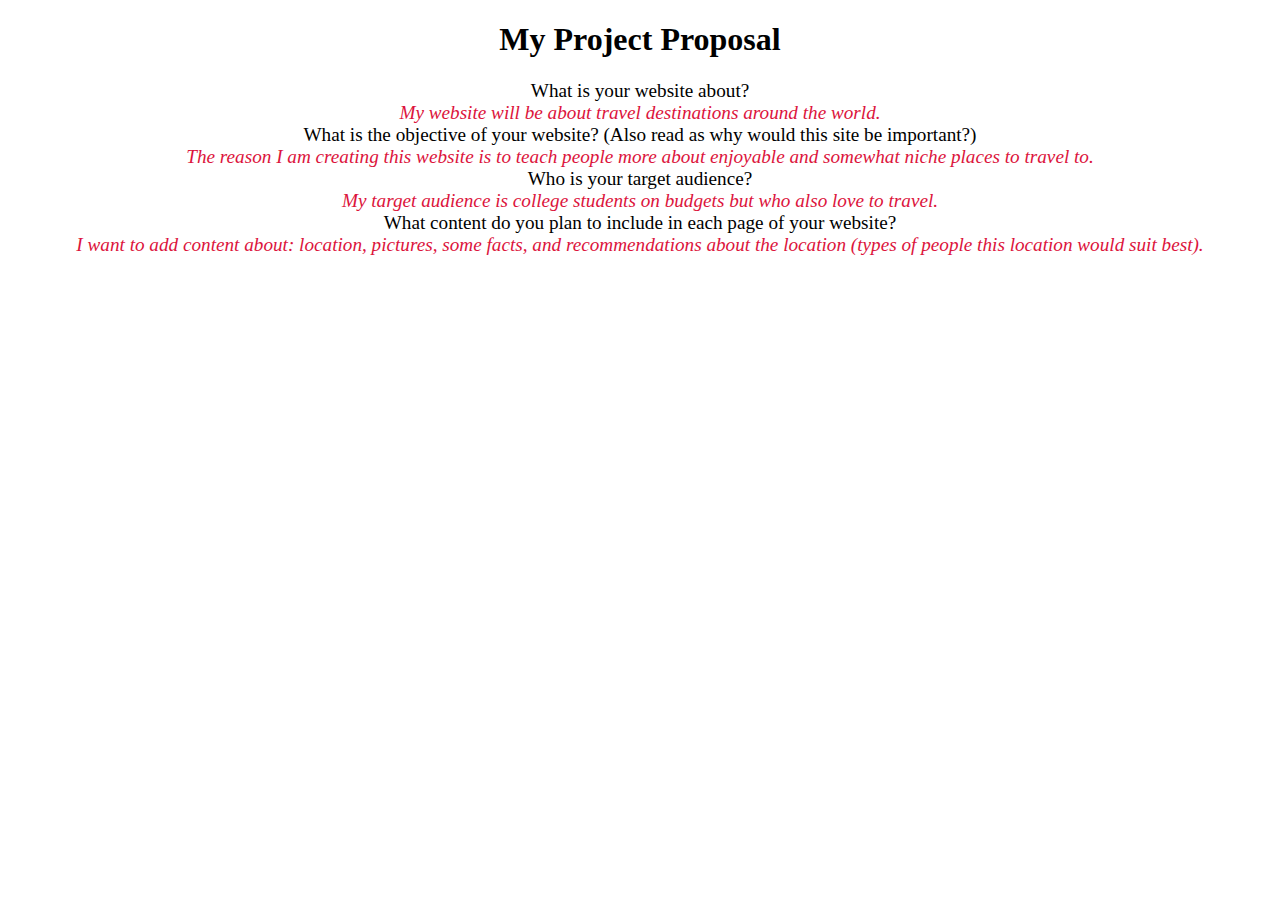
<file: ProjectProposal.html>
<!DOCTYPE html>
<html lang="en">
<head>
    <meta charset="UTF-8">
    <meta http-equiv="X-UA-Compatible" content="IE=edge">
    <meta name="viewport" content="width=device-width, initial-scale=1.0">
    <title>Document</title>
    <style>
h1{
    text-align: center;
}
    p{
        text-align: center;
        font-family: 'Times New Roman', Times, serif;
        font-size: larger;
    }
.content{
    color: crimson;
    font-style: italic;
    text-align: center;
}
    </style>
</head>
<body>
    <h1> My Project Proposal</h1>
    <p>What is your website about? <br>
    <em class="content";>My website will be about travel destinations around the world.</em>
<br>
    What is the objective of your website? (Also read as why would this site be important?) <br>
<em class="content";>The reason I am creating this website is to teach people more about enjoyable and somewhat niche 
places to travel to.</em>
<br>
Who is your target audience? <br>
<em class="content";>My target audience is college students on budgets but who also love to travel. </em>
<br> 
What content do you plan to include in each page of your website? 
<br>
<em class="content";>I want to add content about: location, pictures, some facts, and recommendations about the location 
(types of people this location would suit best).</em></p>
</body>
</html>
</file>
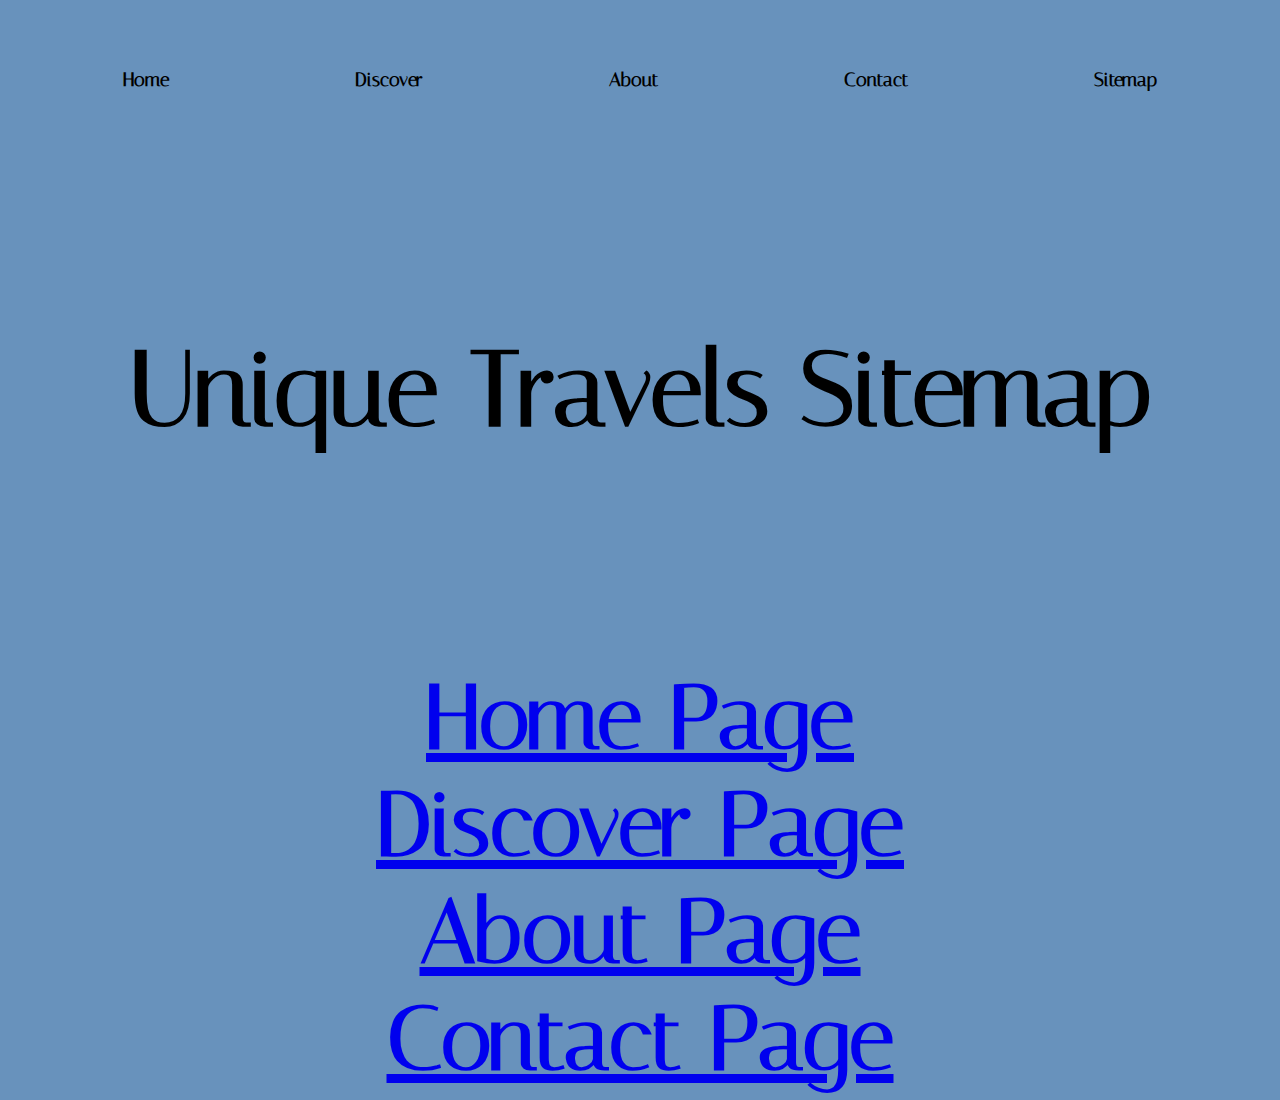
<file: sitemap.html>
<!DOCTYPE html>
<html lang="en">
<head>
    <meta charset="UTF-8">
    <meta http-equiv="X-UA-Compatible" content="IE=edge">
    <meta name="viewport" content="width=device-width, initial-scale=1.0">
    <title>Sitemap</title>
    <link href="https://fonts.googleapis.com/css2?family=Italiana&display=swap" rel="stylesheet">
    <link rel="stylesheet" href="header.css" >
<style>
    body{
        font-family: 'Italiana', serif;
        font-size: 90px;
        font-weight: 600;
        text-align: center;
    }

</style>
</head>

<body>
    <div class="headerbuttons">
        <div class="h"><a href="webtechwebsite/index.html" class="home">Home</a></div>
        <div class="d"><a href="webtechwebsite/discover.html" class="discover">Discover</a></div>
        <div class="a"><a href="webtechwebsite/about.html" class="about">About</a></div>
        <div class="c"><a href="webtechwebsite/contact.html" class="contact">Contact</a></div>
        <div class="s"><a href="webtechwebsite/sitemap.html" class="sitemap">Sitemap</a></div>
        </div>
<br> <br> 
<h3>Unique Travels Sitemap </h3>

<br>

<a href="index.html">Home Page</a> <br>
<a href="discover.html">Discover Page</a> <br>
<a href="about.html">About Page</a> <br>
<a href="contact.html">Contact Page</a> <br>

</body>
<script>
    function changeText (){
        
    }
</script>
</html>
</file>
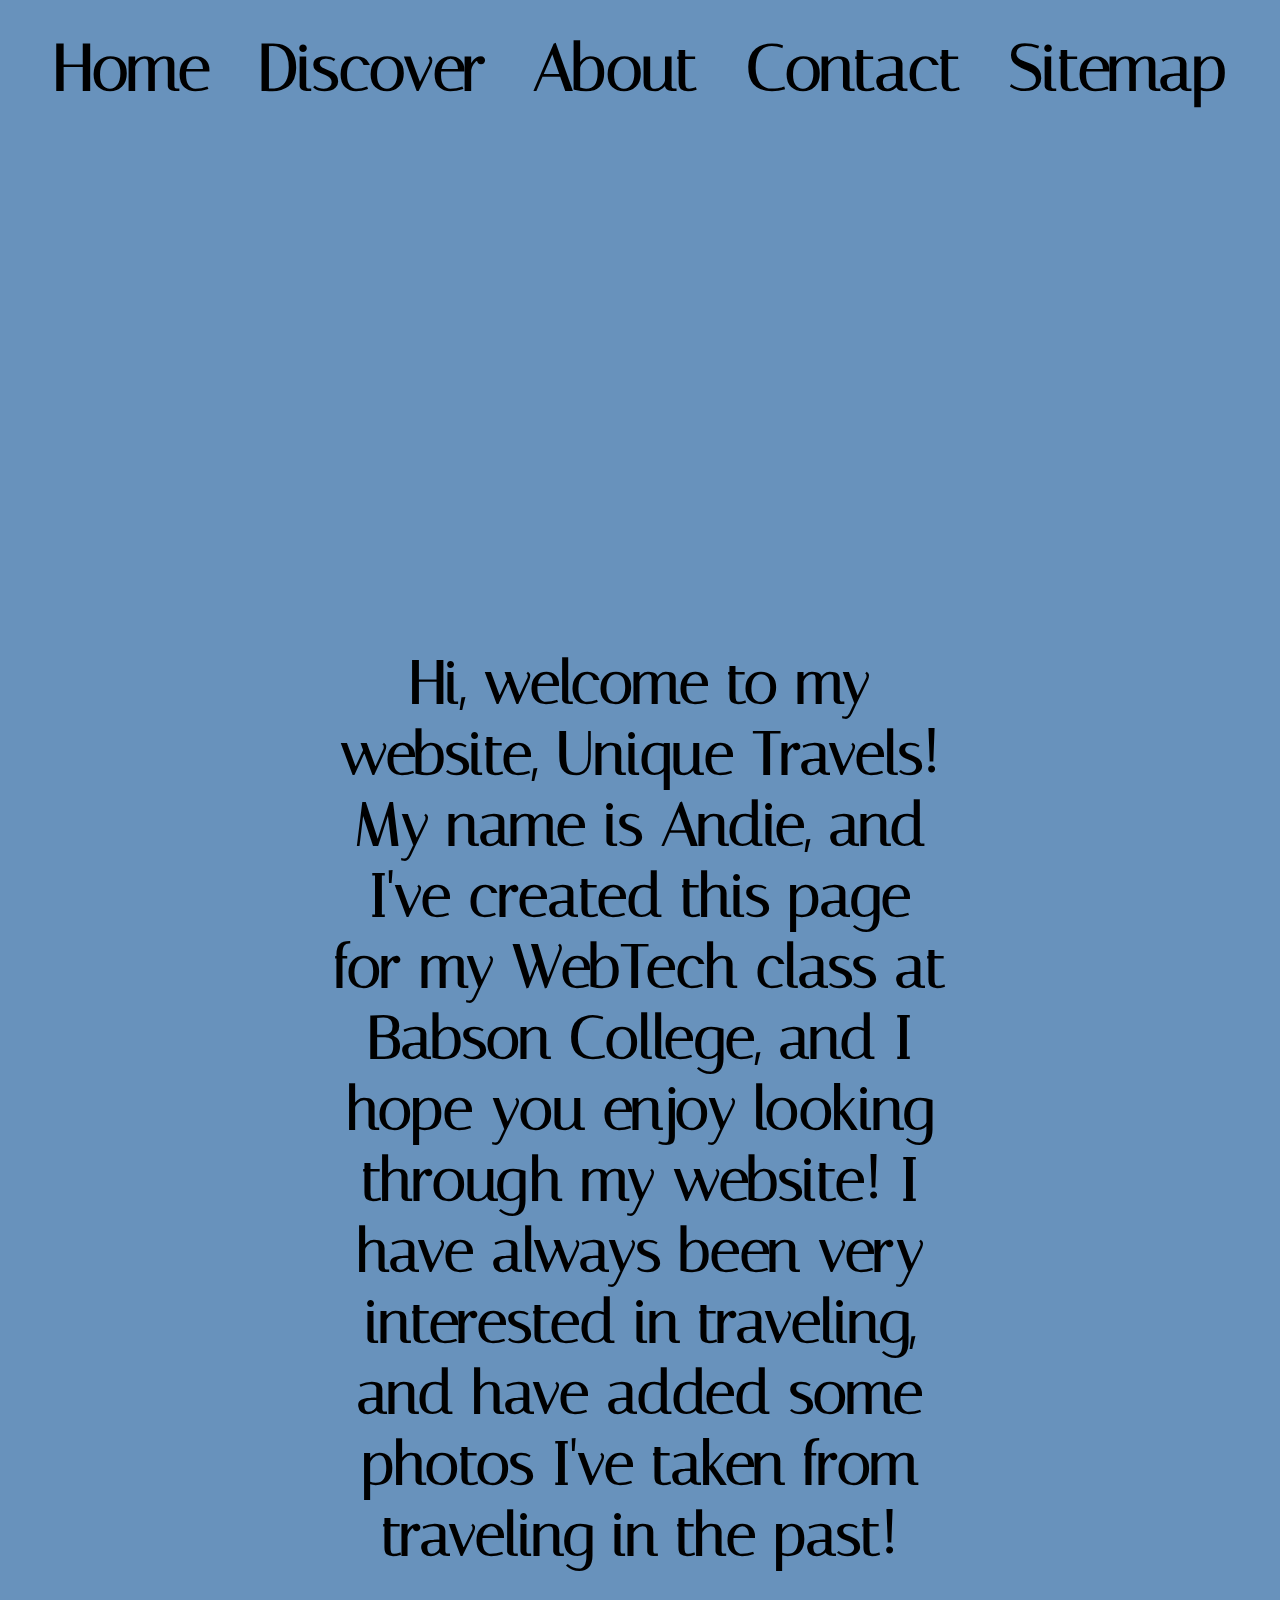
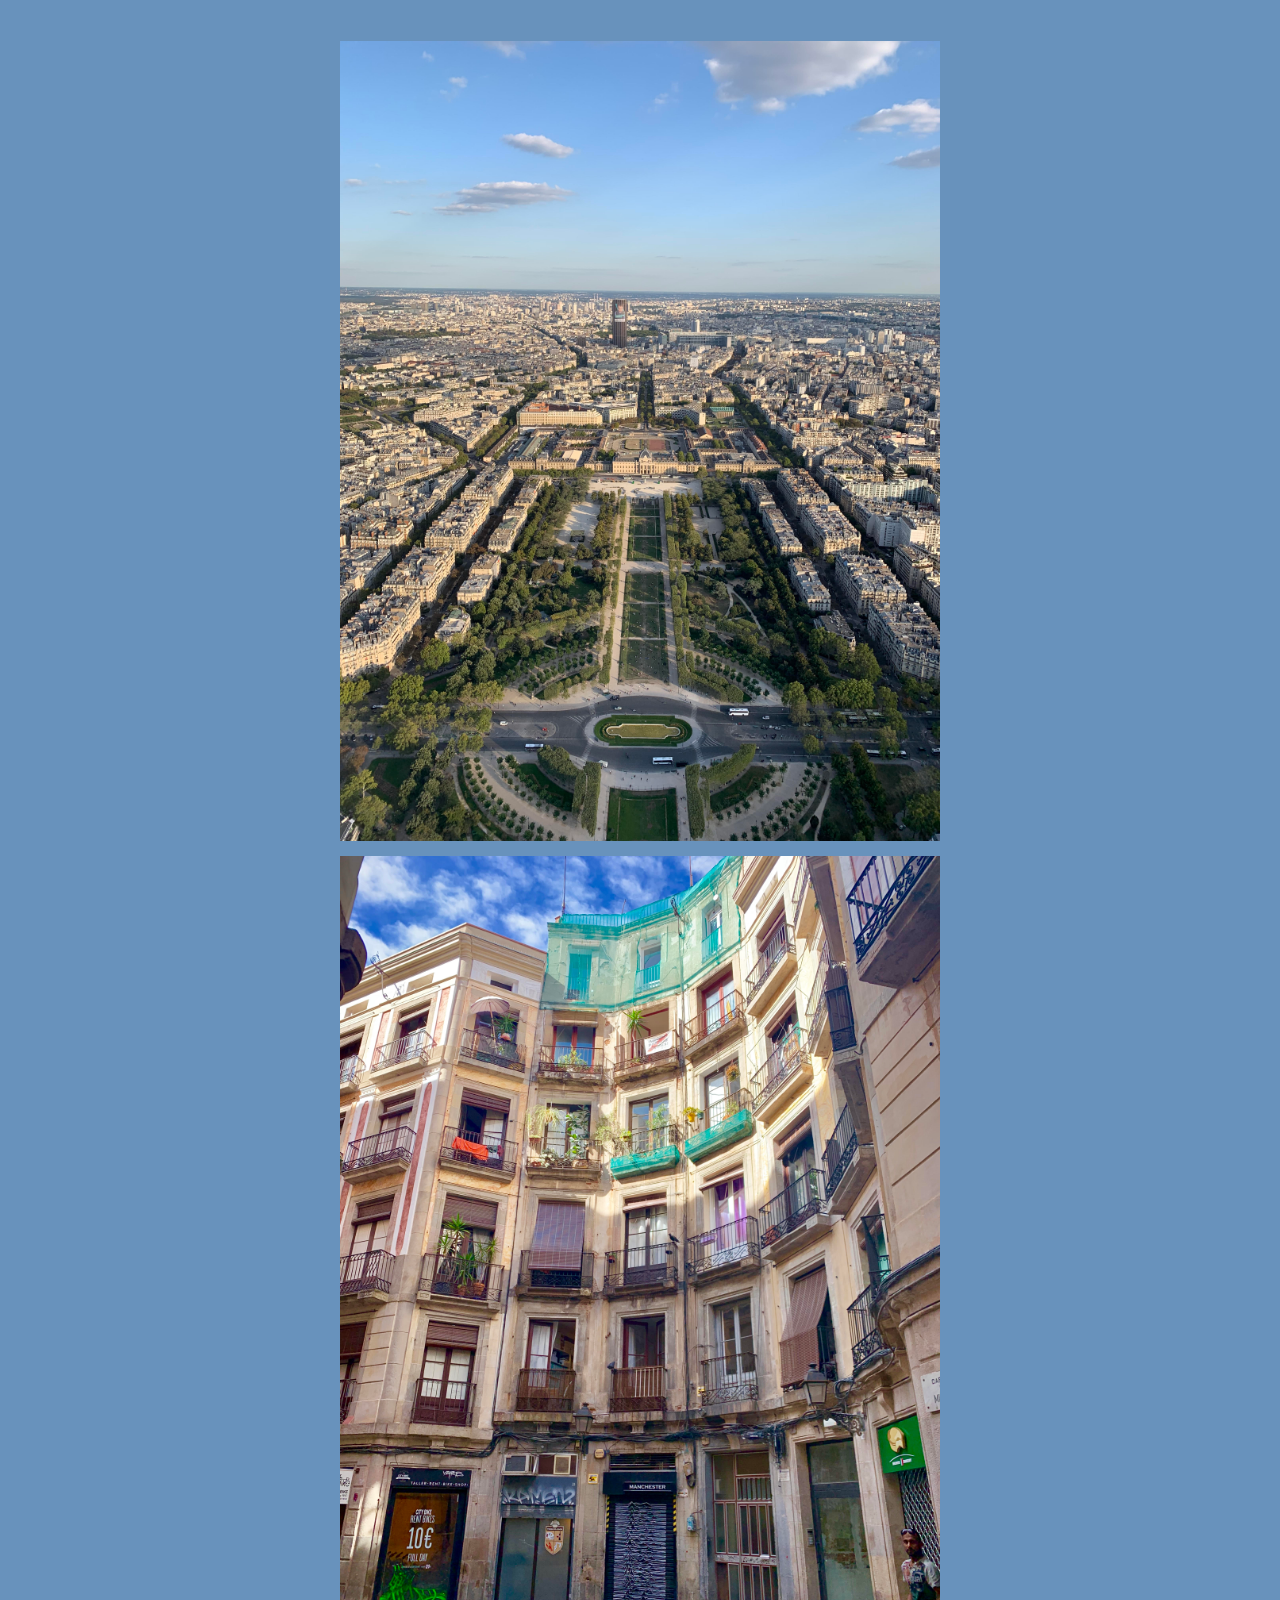
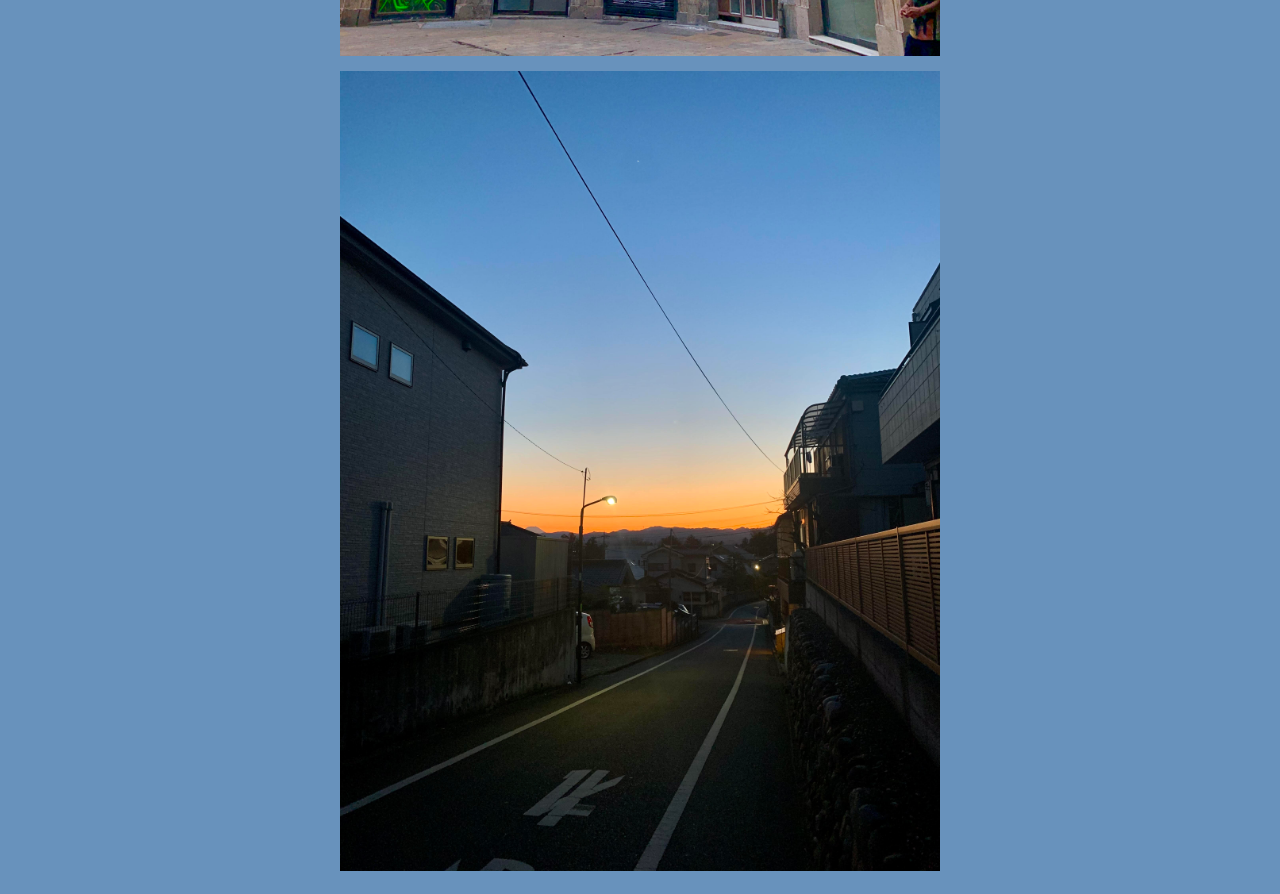
<file: Project/about.html>
<!DOCTYPE html>
<html lang="en">
<head>
    <meta charset="UTF-8">
    <meta http-equiv="X-UA-Compatible" content="IE=edge">
    <meta name="viewport" content="width=device-width, initial-scale=1.0">
    <title>About Page</title>

    <link href="https://fonts.googleapis.com/css2?family=Italiana&display=swap" rel="stylesheet">
    <link rel="stylesheet" href="header.css" >

    <style>
body{
text-align: center;
font-family: 'Italiana', serif;
font-size: 60px;
font-weight: 600;
padding-left: 25%;
padding-right: 25%;

}
    </style>
</head>

<div class="headerbuttons">
    <div class="h"><a href="index.html" class="home">Home</a></div>
    <div class="d"><a href="discover.html" class="discover">Discover</a></div>
    <div class="a"><a href="about.html" class="about">About</a></div>
    <div class="c"><a href="contact.html" class="contact">Contact</a></div>
    <div class="s"><a href="sitemap.html" class="sitemap">Sitemap</a></div>
    </div>

<body>
    <br> <br> <br> <br> <br> <br> <br> <br> <br>
    Hi, welcome to my website, Unique Travels! My name is Andie, and I've created this page for my WebTech class at Babson College, and I hope you enjoy looking through my website! I have always been very interested in traveling, and have added some photos I've taken from traveling in the past!
<br><br>
    <img src="images/unnamed3.jpg" alt="Paris" title="Paris" height="800px">
    <img src="images/unnamed2.jpg" alt="Barcelona" title="Barcelona" height="800px">
    <img src="images/unnamed1.jpg" alt="Tokyo" title="Tokyo" height="800px">
</body>
</html>
</file>
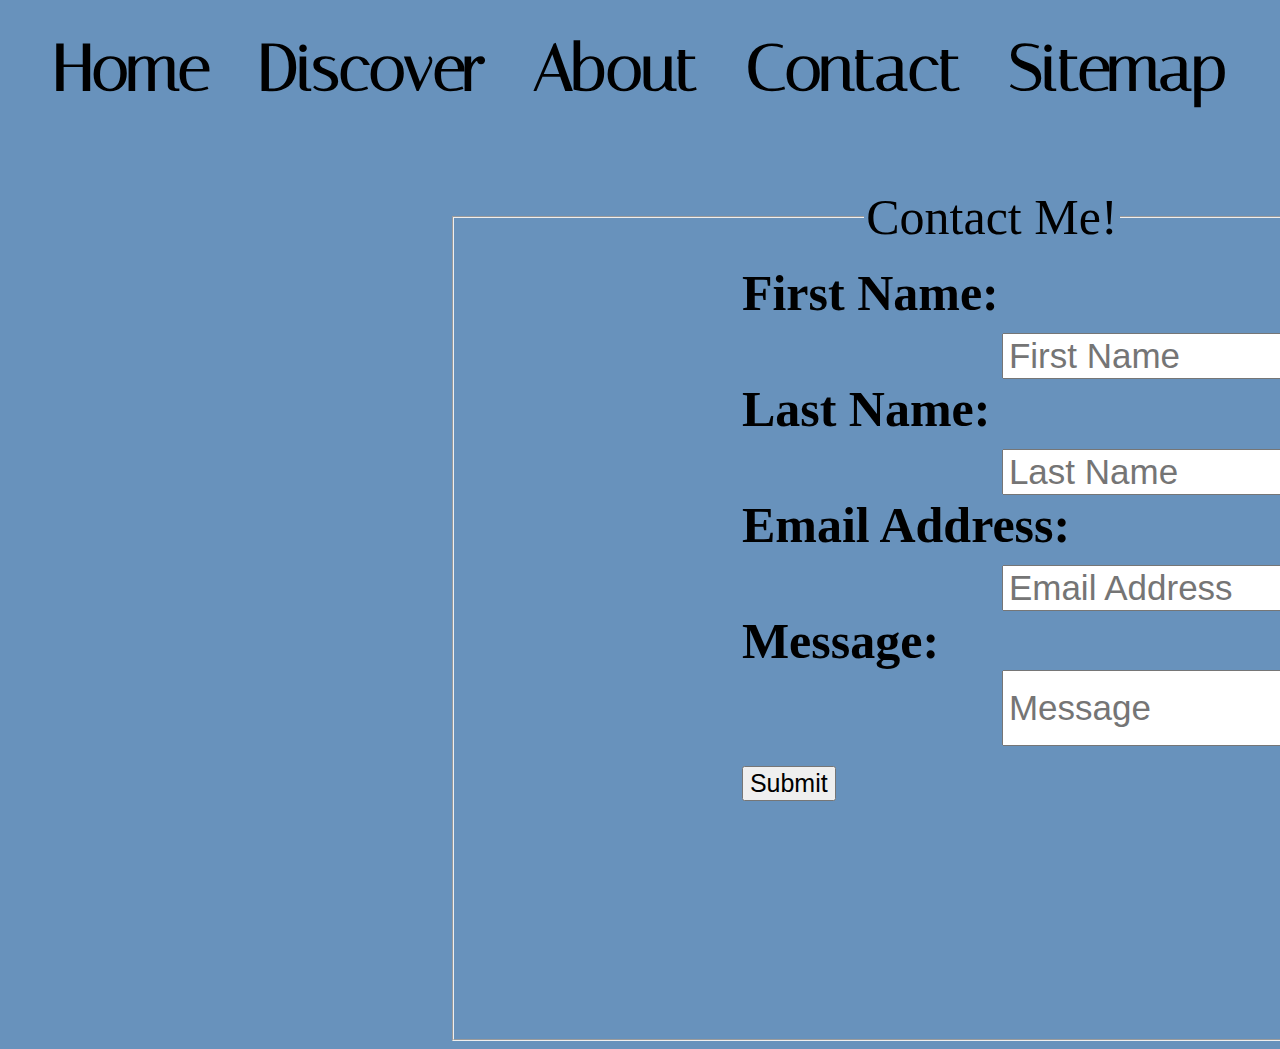
<file: Project/contact.html>
<!DOCTYPE html>
<html lang="en">
<head>
    <meta charset="UTF-8">
    <meta http-equiv="X-UA-Compatible" content="IE=edge">
    <meta name="viewport" content="width=device-width, initial-scale=1.0">
    <title>Contact Page</title>

    <link href="https://fonts.googleapis.com/css2?family=Italiana&display=swap" rel="stylesheet">
    <link rel="stylesheet" href="header.css" >
</head>
<style>
legend{
    text-align: center;
}
fieldset{
    width:1000px;
    height: 800px;
    font-size: 50px;
}
.bigbox{

    margin-left: 35%;
    margin-right: 50%; 
    /* margin: 50%; */
    font-size: 70px;
}
button{
        text-align: center;
        font-size: 25px;
    }
input{
        text-align: center;
        margin-right: 40%;
        margin-left: 40%;
    }
.message{
        block-size: 70px;
    }
.container{
    display: block;
    position:relative; 

    }
form{
    margin-left: 25%;
    margin-right:25%;
    width: 65%;

}
label{
text-align: left;
}
.firstname{
    text-align: left;
    padding-left: 5px;
    font-size: 35px;
}
.lastname{
    text-align: left;
    padding-left: 5px;
    font-size: 35px;
}
.email{
    text-align: left;
    padding-left: 5px;
    font-size: 35px;
}
.message{
    text-align: left;
    padding-left: 5px;
    font-size: 35px;
}
</style>
<body>

<div class="headerbuttons">
    <div class="h"><a href="index.html" class="home">Home</a></div>
    <div class="d"><a href="discover.html" class="discover">Discover</a></div>
    <div class="a"><a href="about.html" class="about">About</a></div>
    <div class="c"><a href="contact.html" class="contact">Contact</a></div>
    <div class="s"><a href="sitemap.html" class="sitemap">Sitemap</a></div>
</div>

<br><br><br><br><br><br><br><br><br><br>
<div class="bigbox">
<fieldset>
    <legend>Contact Me!</legend>
    <div class="container">

    <form class="contactform" 
    action="mailto:aormiston1@babson.edu"
    method="post">
   
        <label for="firstname"><strong>First Name:</strong></label>
            <input type="text"class="firstname" name="firstname" placeholder="First Name"/>
        <label for="lastname"><strong>Last Name:</strong></label>
            <input type="text"class="lastname"name="lastname"placeholder="Last Name"/>
        <label for="email"><strong>Email Address:</strong></label>
            <input type="text"class="email"name="email"placeholder="Email Address"/>
        <label for="email"><strong>Message:</strong></label>
            <input type="text"class="message"name="message"placeholder="Message"/>
        <button class="submit">Submit</button>
    </form>
    </div>
</fieldset>
</div>

</body>
</html>
</file>
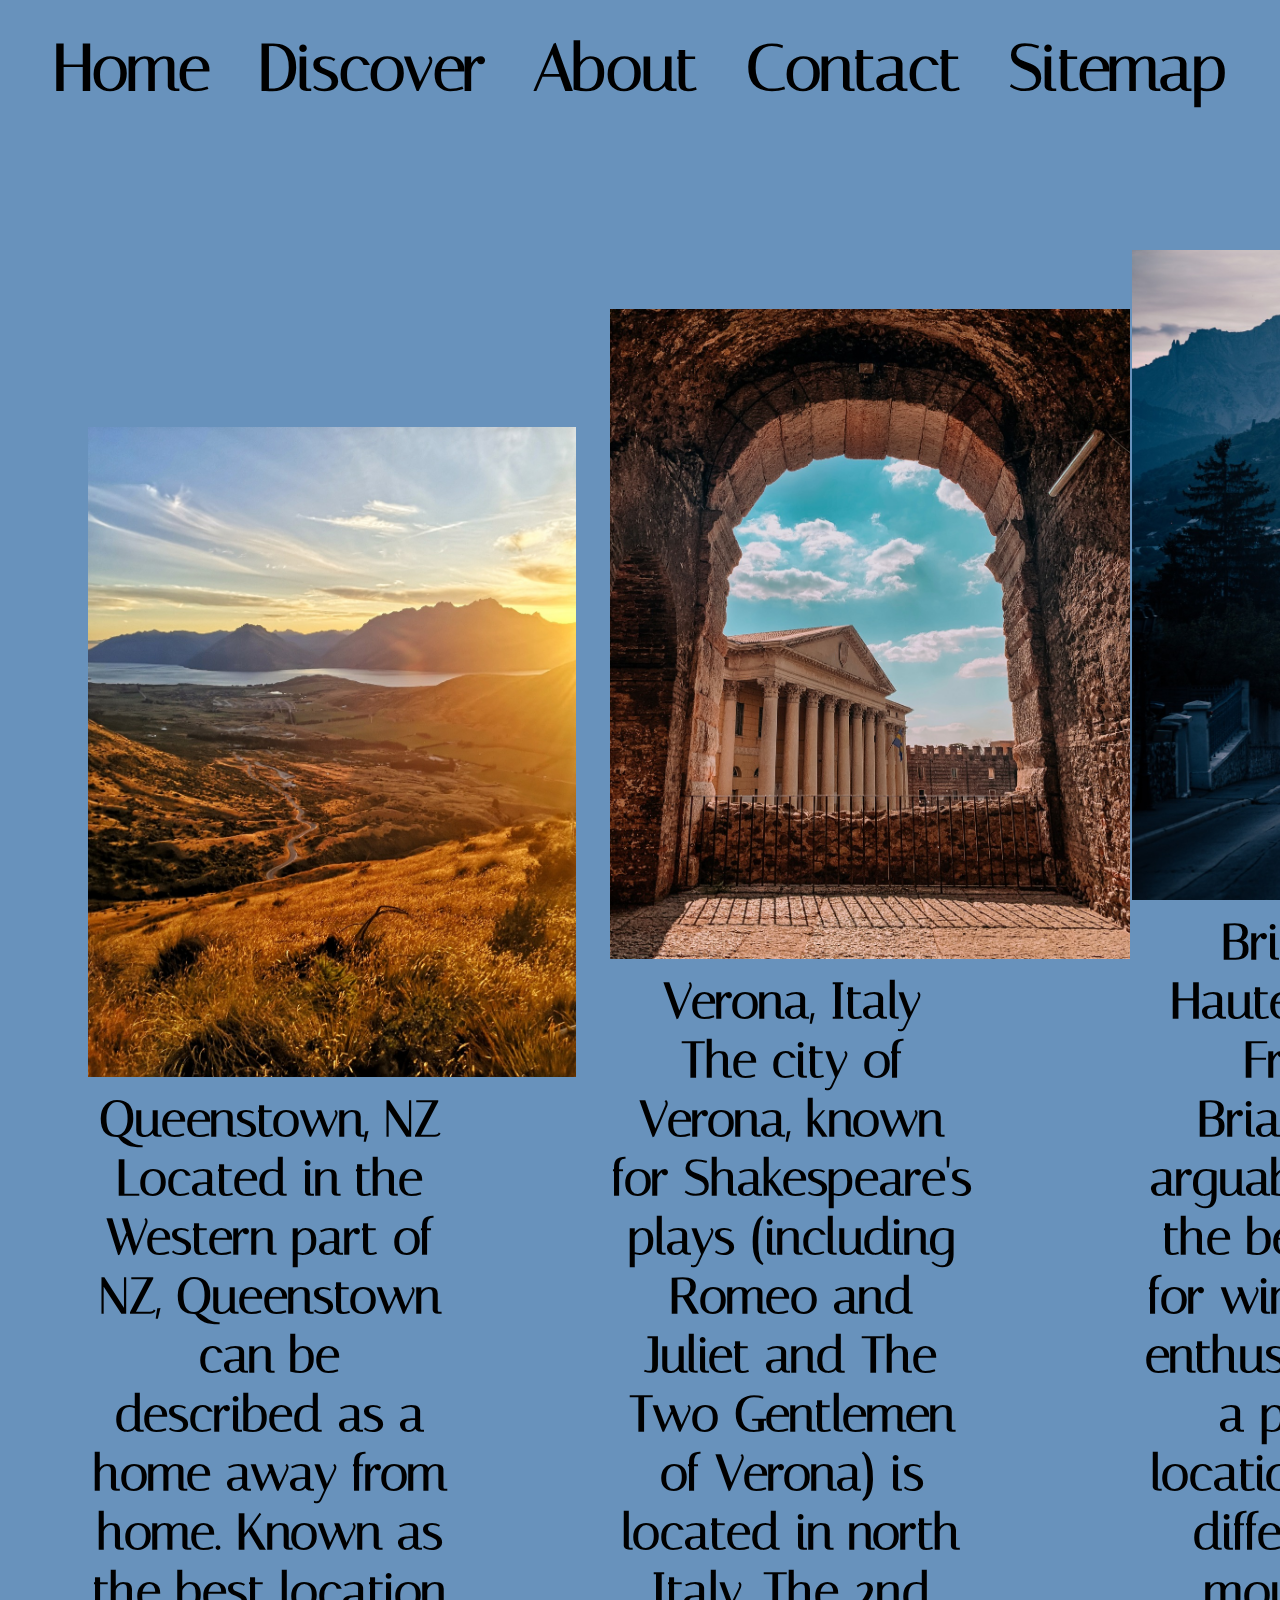
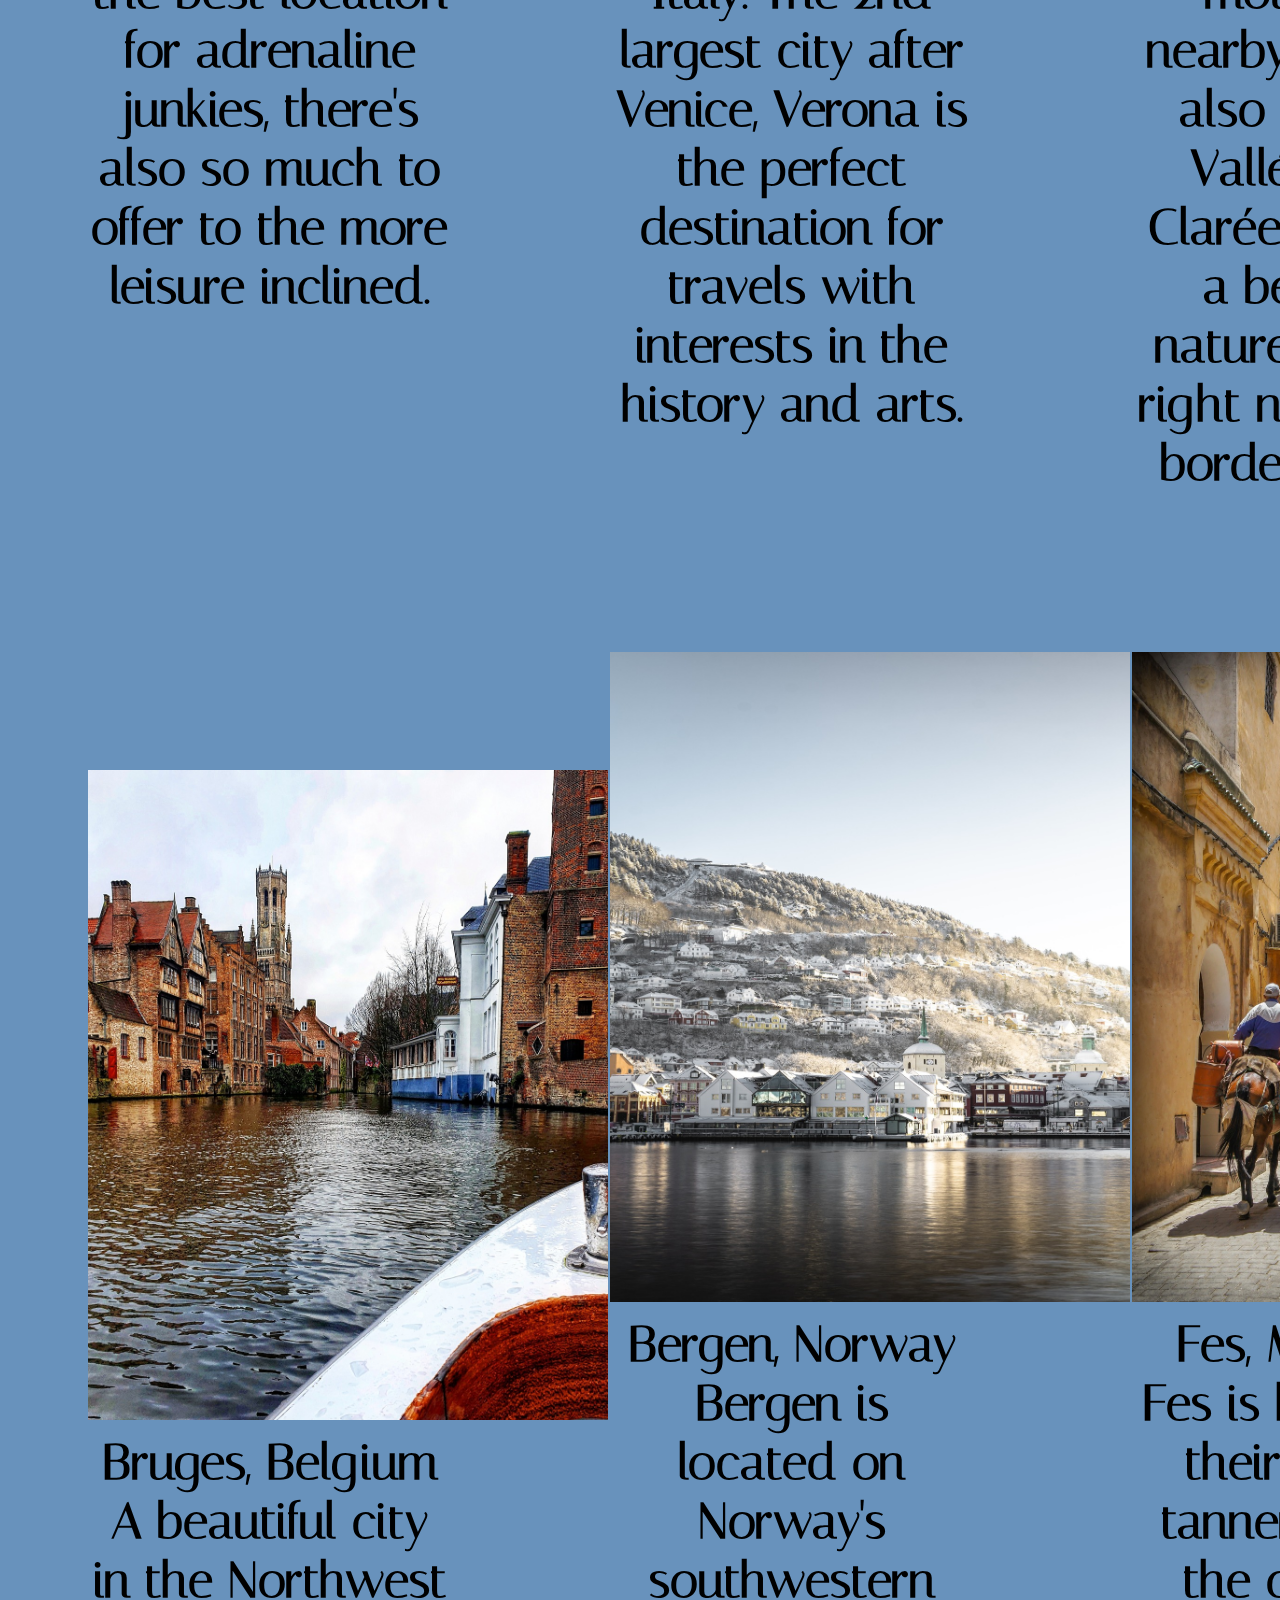
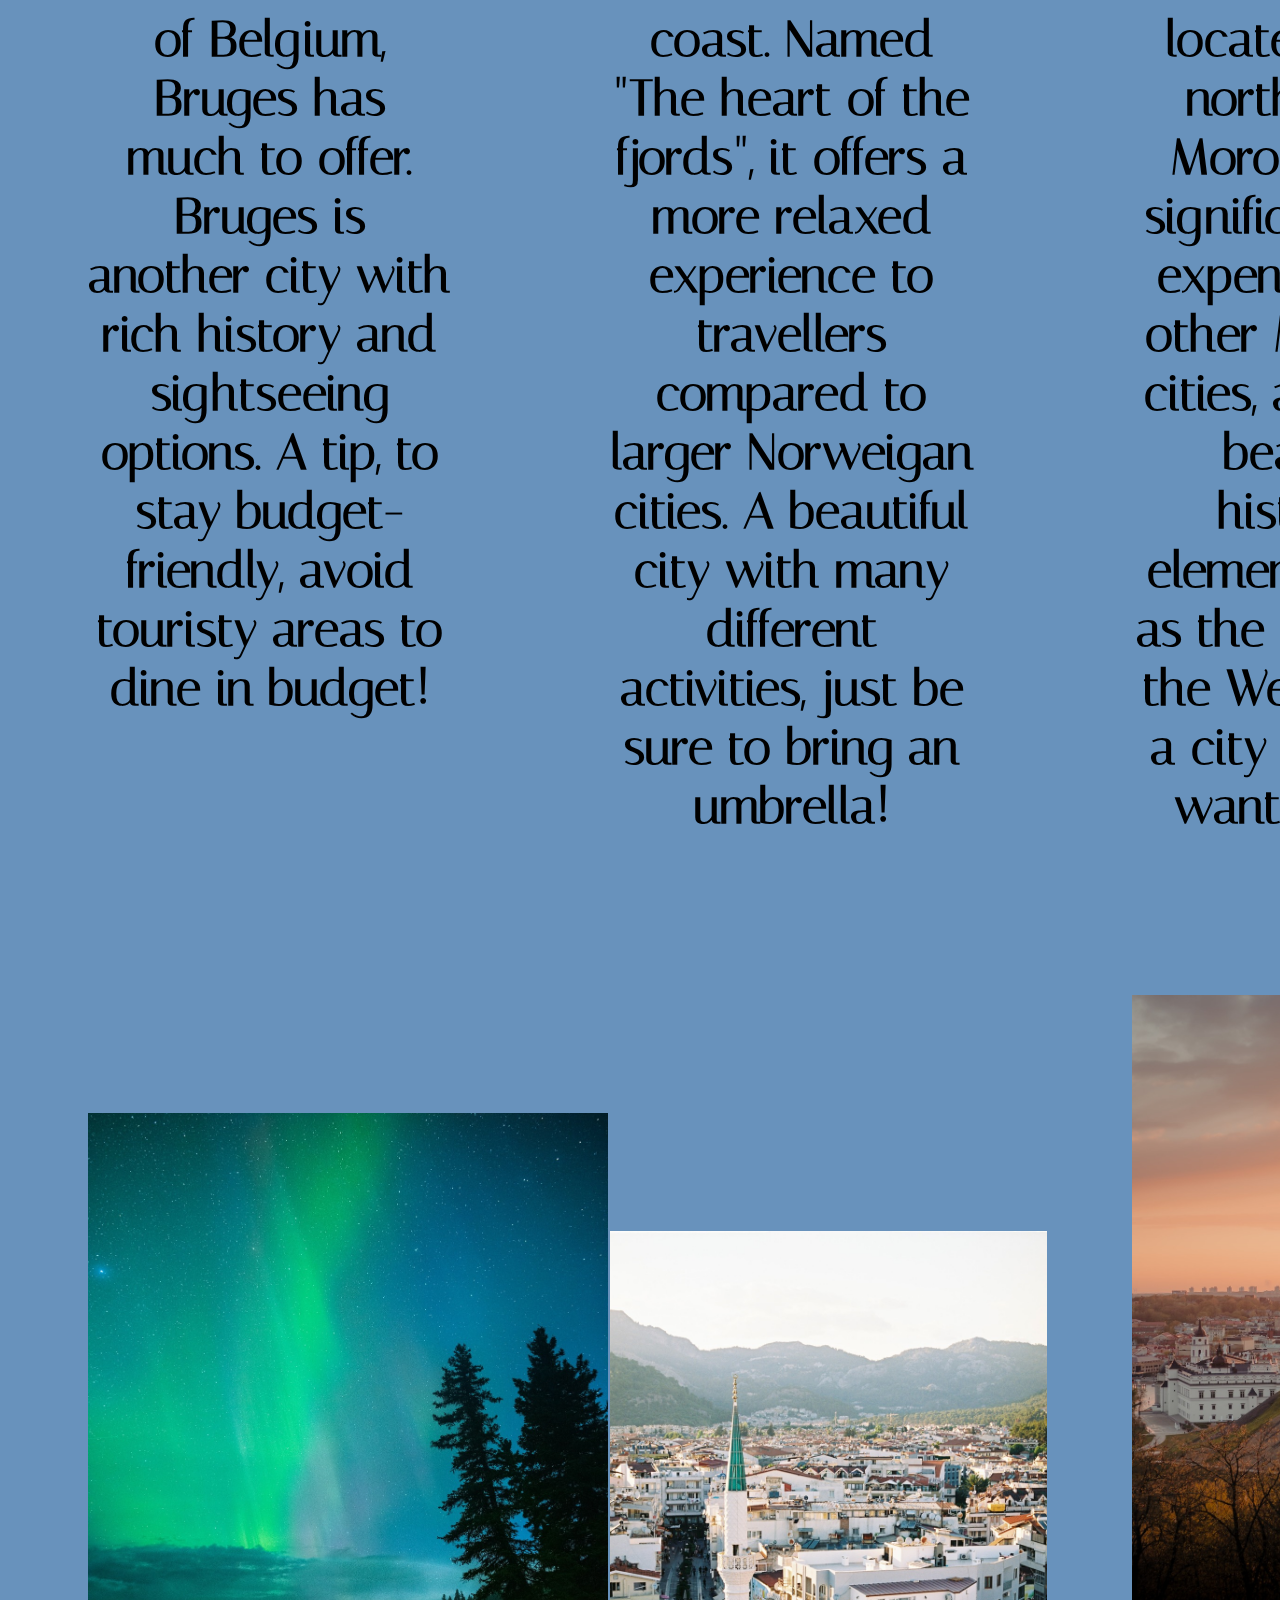
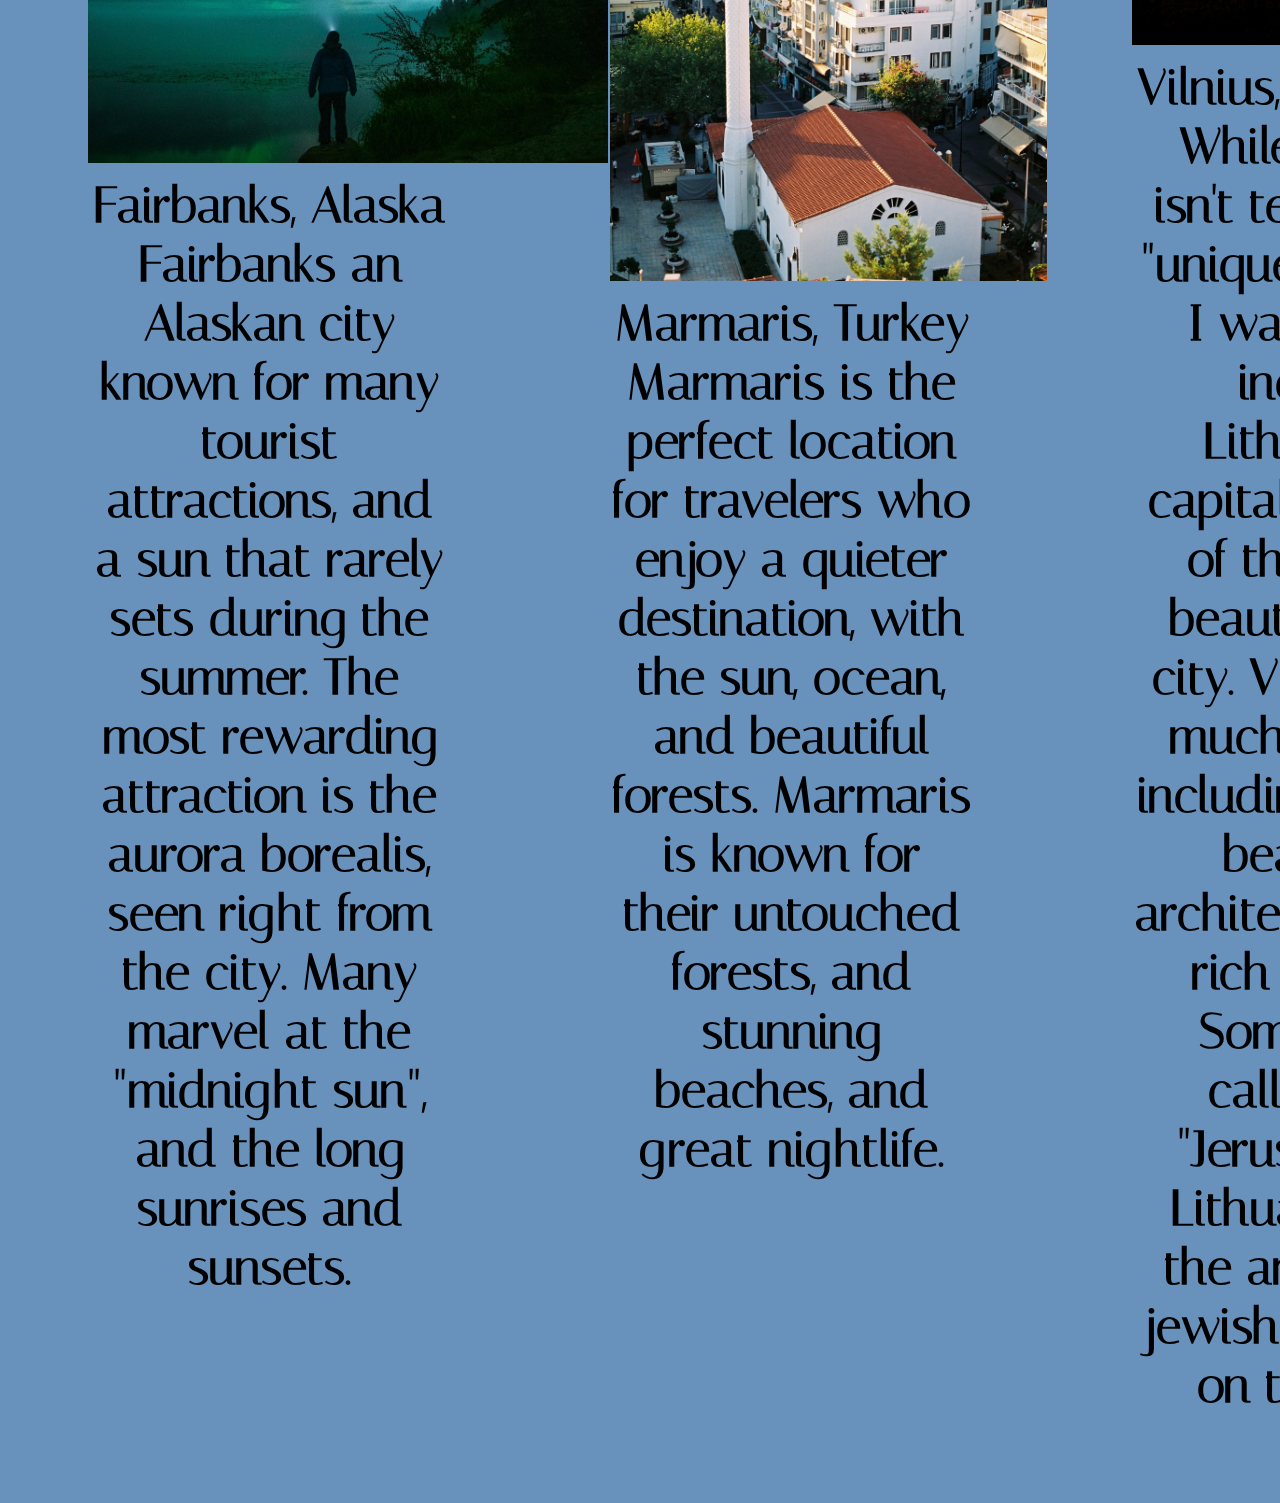
<file: Project/discover.html>
<!DOCTYPE html>
<html lang="en">
<head>
    <meta charset="UTF-8">
    <meta http-equiv="X-UA-Compatible" content="IE=edge">
    <meta name="viewport" content="width=device-width, initial-scale=1.0">
    <title>Discover</title>

    <link href="https://fonts.googleapis.com/css2?family=Italiana&display=swap" rel="stylesheet">
    <link rel="stylesheet" href="header.css" >
    
    <style>

    .locations{
        font-size: larger;
        font-family: 'Italiana', serif;
        text-align: center;
    }
    td{
        font-weight: 400;
        
        font-size: 50px;
    }
    img{
    /* adjust the image size to fit nicely   */
    max-width: 900px;
    max-height: 650px;
    object-fit:scale-down;

    
    }
    .locations{
        text-align: center;
    }
    td{
        padding: 5%;
        margin: 5%;
        font-weight: bold;
        /* left:auto;
        right:auto:
        top: auto;
        bottom:auto; */
        
    }
    </style>
</head>

<div class="headerbuttons">
    <div class="h"><a href="index.html" class="home">Home</a></div>
    <div class="d"><a href="discover.html" class="discover">Discover</a></div>
    <div class="a"><a href="about.html" class="about">About</a></div>
    <div class="c"><a href="contact.html" class="contact">Contact</a></div>
    <div class="s"><a href="sitemap.html" class="sitemap">Sitemap</a></div>
    </div>

<body>

    <br> <br> <br> <br> <br> <br> <br> <br> <br>
<div class="locations">
<table>
<tr>
<td class="queenstown">
<div class="container">
<img src="images/werner-sevenster-n9_tdhtYg1k-unsplash (1).jpg" alt="Queenstown" title="Queenstown, NZ" class="image" >

<div class="text">Queenstown, NZ <br>
Located in the Western part of NZ, Queenstown can be described as a home away from home. Known as the best location for adrenaline junkies, there's also so much to offer to the more leisure inclined.</div>

</td>



<td class="verona">
<img src="images/elisa-amadori-XWLhagkMeB8-unsplash (1).jpg" alt="Verona" title="Verona, Italy" class="image">
<div class="text">Verona, Italy <br>
The city of Verona, known for Shakespeare's plays (including Romeo and Juliet and The Two Gentlemen of Verona) is located in north Italy. The 2nd largest city after Venice, Verona is the perfect destination for travels with interests in the history and arts. </div>
</td>

<td class="briancon">

<img src="images/fabe-collage-XvCq_KLuNnI-unsplash (1).jpg" alt="Briançon" title="Briançon Hautes-Alpes, France" class="image">
<div class="text">Briançon Hautes-Alpes, France <br>
Briançon is arguably one of the best spots for winter sport enthusiasts. It is a perfect location to visit different ski mountains nearby, and can also visit the Vallée de la Clarée, which is a beautiful nature location right next to the border of Italy. </div>
</td>
</tr>


<tr>
<td class="bruges">
<img src="images/hardie-van-zyl-gUE0yEKewTo-unsplash (1).jpg" alt="Bruges" title="Bruges, Belgium" class="image">
<div class="text">Bruges, Belgium <br>
A beautiful city in the Northwest of Belgium, Bruges has much to offer. Bruges is another city with rich history and sightseeing options. A tip, to stay budget-friendly, avoid touristy areas to dine in budget!</div>
</td>



<td class="bergen">
<div class="container"><img src="images/patrik-kovar-9S-Gmpy9hug-unsplash (1).jpg" alt="Bergen" title="Bergen, Norway" class="image">
<div class="text">Bergen, Norway <br>
Bergen is located on Norway's southwestern coast. Named "The heart of the fjords", it offers a more relaxed experience to travellers compared to larger Norweigan cities. A beautiful city with many different activities, just be sure to bring an umbrella!</div>
</td>

<td class="fes">
<div class="container"> <img src="images/vince-gx-lDIjGidOrQ0-unsplash (1).jpg" alt="Fes" title="Fes, Morocco" class="image">
<div class="text">Fes, Morocco <br>
Fes is known for their leather tannery within the city. It is located in the northeast of Morocco. It is significantly less expensive than other Moroccan cities, and has a beautiful historical element. Known as the "Mecca of the West", Fes is a city you don't want to miss.</div>
</td>
</tr>


<tr>
<td class="fairbanks">
<div class="container"><img src="images/alain-bonnardeaux-7JU77NljbXQ-unsplash (2).jpg" alt="Fairbanks" title="Fairbanks, Alaska" class="image">
<div class="text">Fairbanks, Alaska <br>
Fairbanks an Alaskan city known for many tourist attractions, and a sun that rarely sets during the summer. The most rewarding attraction is the aurora borealis, seen right from the city. Many marvel at the "midnight sun", and the long sunrises and sunsets. </div>
</td>


<td class="marmaris"> 
<div class="container"><img src="images/valerie-tkach-xnHvdD2m-8w-unsplash (1).jpg" alt="Marmaris" title="Marmaris, Turkey" class="image">
<div class="text">Marmaris, Turkey <br>
Marmaris is the perfect location for travelers who enjoy a quieter destination, with the sun, ocean, and beautiful forests. Marmaris is known for their untouched forests, and stunning beaches, and great nightlife.</div>
</td>

<td>
<div class="container"><img src="images/gantas-vaiciulenas-_ih6TS2pESg-unsplash (1).jpg" alt="Marmaris" title="marmaris, Turkey" class="image">
<div class="text">Vilnius, Lithuania <br>
While Vilnius isn't technically "unique" per say, I wanted to include Lithuania's capital because of the sheer beauty of this city. Vilnius has much to offer, including castles, beautiful architecture, and rich history. Sometimes called the "Jerusalem of Lithuania", for the amount of jewish influence on the city.</div>
</td>

</tr>
</table>
</div>

</body>
</html>
</file>
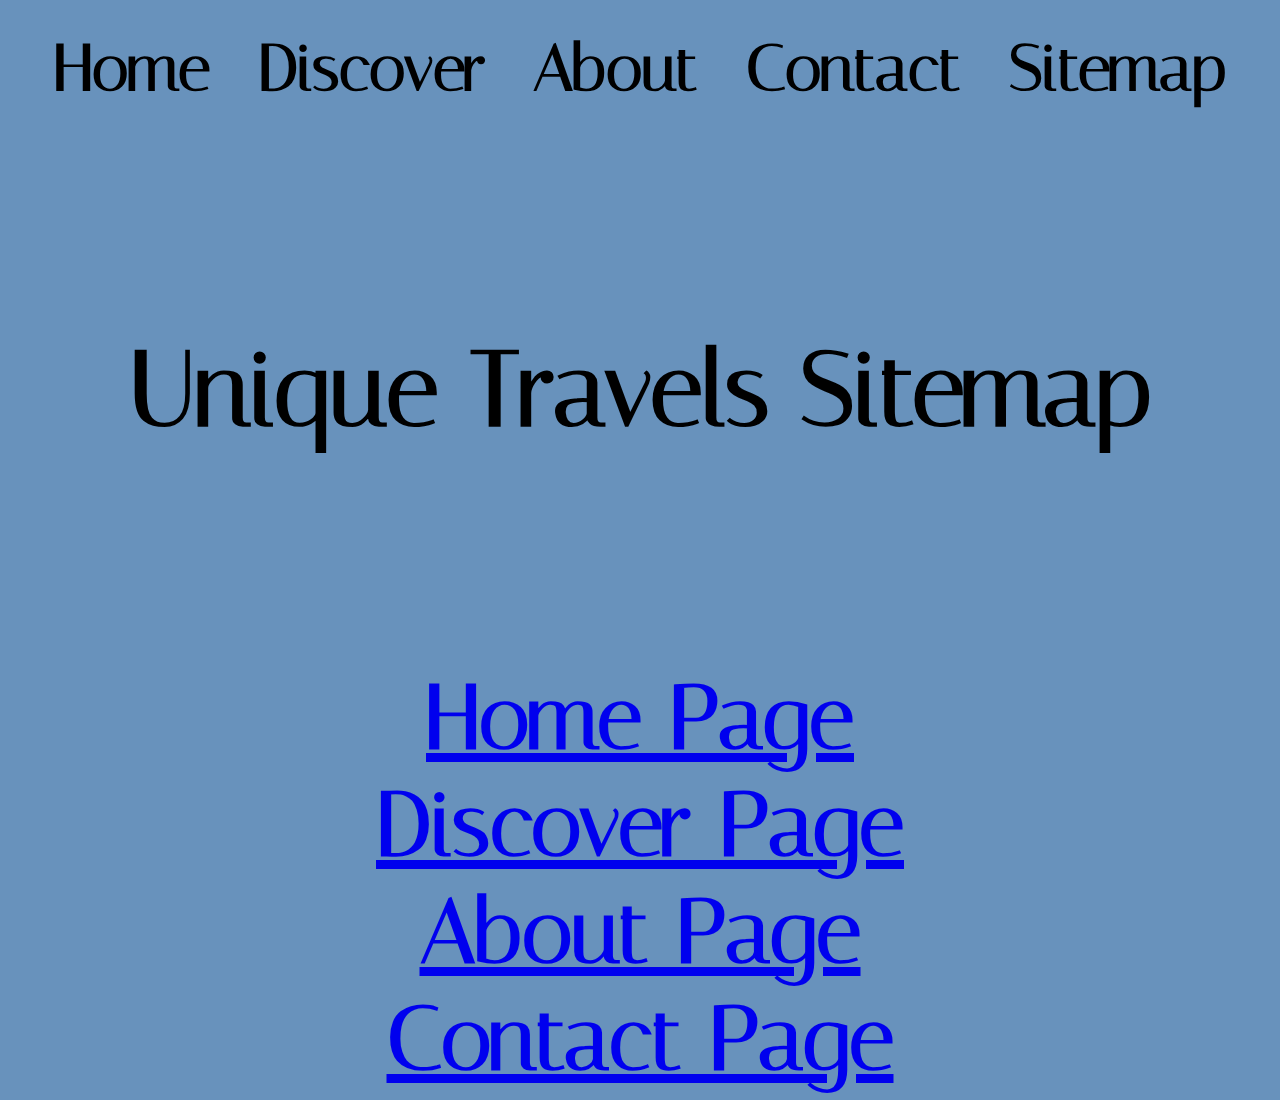
<file: Project/sitemap.html>
<!DOCTYPE html>
<html lang="en">
<head>
    <meta charset="UTF-8">
    <meta http-equiv="X-UA-Compatible" content="IE=edge">
    <meta name="viewport" content="width=device-width, initial-scale=1.0">
    <title>Sitemap</title>
    <link href="https://fonts.googleapis.com/css2?family=Italiana&display=swap" rel="stylesheet">
    <link rel="stylesheet" href="header.css" >
<style>
    body{
        font-family: 'Italiana', serif;
        font-size: 90px;
        font-weight: 600;
        text-align: center;
    }

</style>
</head>

<body>
    <div class="headerbuttons">
        <div class="h"><a href="index.html" class="home">Home</a></div>
        <div class="d"><a href="discover.html" class="discover">Discover</a></div>
        <div class="a"><a href="about.html" class="about">About</a></div>
        <div class="c"><a href="contact.html" class="contact">Contact</a></div>
        <div class="s"><a href="sitemap.html" class="sitemap">Sitemap</a></div>
        </div>
<br> <br> 
<h3>Unique Travels Sitemap </h3>

<br>

<a href="index.html">Home Page</a> <br>
<a href="discover.html">Discover Page</a> <br>
<a href="about.html">About Page</a> <br>
<a href="contact.html">Contact Page</a> <br>




</body>
</html>
</file>
<file: header.css>
.headerbuttons{
    font-family: 'Italiana', serif;
    padding: 30px;
    display:flex; 
    flex-direction: row;
    justify-content:space-around;
    min-width: auto;
    max-width:auto;
    position: absolute;
     top: 0;
    right: 0;
    bottom: 0;
     left: 0;
    /* make header pop up after 2seconds on page */
}
.h{
font-size:60px;
align-items: center;
}
.d{
font-size:60px;
align-items: center;
}
.a{
font-size: 60px;
align-items: center;
}
.c{
font-size: 60px;
align-items: center;
}
.s{
font-size: 60px;
align-items: center;
}
.home{
    color: black;
    font-weight: 600;
    font-size: 1.5vw;
    text-decoration: none;
    padding: 15px;
    border-radius: 10px;
    cursor: pointer;
}
.home:hover{
    color: whitesmoke;
    text-decoration: none;
    padding: 15px;
    border-radius: 10px;
    cursor: pointer;
}
.discover{
    color: black;
    font-weight: 600;
    font-size: 1.5vw;
    text-decoration: none;
    padding: 15px;
    border-radius: 10px;
    cursor: pointer;
}
.discover:hover{
    color: whitesmoke;
    text-decoration: none;
    padding: 15px;
    border-radius: 10px;
    cursor: pointer;
}
.about{
    color: black;
    font-weight: 600;
    font-size: 1.5vw;
    text-decoration: none;
    padding: 15px;
    border-radius: 10px;
    cursor: pointer;
}
.about:hover{

    color: whitesmoke;
    text-decoration: none;
    padding: 15px;
    border-radius: 10px;
    cursor: pointer;
}
.contact{
    color: black;
    font-weight: 600;
    font-size: 1.5vw;
    text-decoration: none;
    padding: 15px;
    border-radius: 10px;
    cursor: pointer;
}
.contact:hover{

    color: whitesmoke;
    text-decoration: none;
    padding: 15px;
    border-radius: 10px;
    cursor: pointer;

}
.sitemap{
    color: black;
    font-weight: 600;
    font-size: 1.5vw;
    text-decoration: none;
    padding: 15px;
    border-radius: 10px;
    cursor: pointer;
}
.sitemap:hover{
    color: whitesmoke;
    text-decoration: none;
    padding: 15px;
    border-radius: 10x;
    cursor: pointer;
}
body{
    background-color: #6892bc;
}
</file>
<file: Project/header.css>
.headerbuttons{
    font-family: 'Italiana', serif;
    padding: 30px;
    display:flex; 
    flex-direction: row;
    justify-content:space-around;
    min-width: auto;
    max-width:auto;
    position: absolute;
     top: 0;
    right: 0;
    bottom: 0;
     left: 0;
    /* make header pop up after 2seconds on page */
}
.h{
font-size:60px;
align-items: center;
}
.d{
font-size:60px;
align-items: center;
}
.a{
font-size: 60px;
align-items: center;
}
.c{
font-size: 60px;
align-items: center;
}
.s{
font-size: 60px;
align-items: center;
}
.home{
    color: black;
    font-weight: 600;
    font-size: 65px;
    text-decoration: none;
    padding: 15px;
    border-radius: 10px;
    cursor: pointer;
}
.home:hover{
    color: whitesmoke;
    text-decoration: none;
    padding: 15px;
    border-radius: 10px;
    cursor: pointer;
}
.discover{
    color: black;
    font-weight: 600;
    font-size: 65px;
    text-decoration: none;
    padding: 15px;
    border-radius: 10px;
    cursor: pointer;
}
.discover:hover{
    color: whitesmoke;
    text-decoration: none;
    padding: 15px;
    border-radius: 10px;
    cursor: pointer;
}
.about{
    color: black;
    font-weight: 600;
    font-size: 65px;
    text-decoration: none;
    padding: 15px;
    border-radius: 10px;
    cursor: pointer;
}
.about:hover{

    color: whitesmoke;
    text-decoration: none;
    padding: 15px;
    border-radius: 10px;
    cursor: pointer;
}
.contact{
    color: black;
    font-weight: 600;
    font-size: 65px;
    text-decoration: none;
    padding: 15px;
    border-radius: 10px;
    cursor: pointer;
}
.contact:hover{

    color: whitesmoke;
    text-decoration: none;
    padding: 15px;
    border-radius: 10px;
    cursor: pointer;

}
.sitemap{
    color: black;
    font-weight: 600;
    font-size: 65px;
    text-decoration: none;
    padding: 15px;
    border-radius: 10px;
    cursor: pointer;
}
.sitemap:hover{
    color: whitesmoke;
    text-decoration: none;
    padding: 15px;
    border-radius: 10x;
    cursor: pointer;
}
body{
    background-color: #6892bc;
}
</file>
